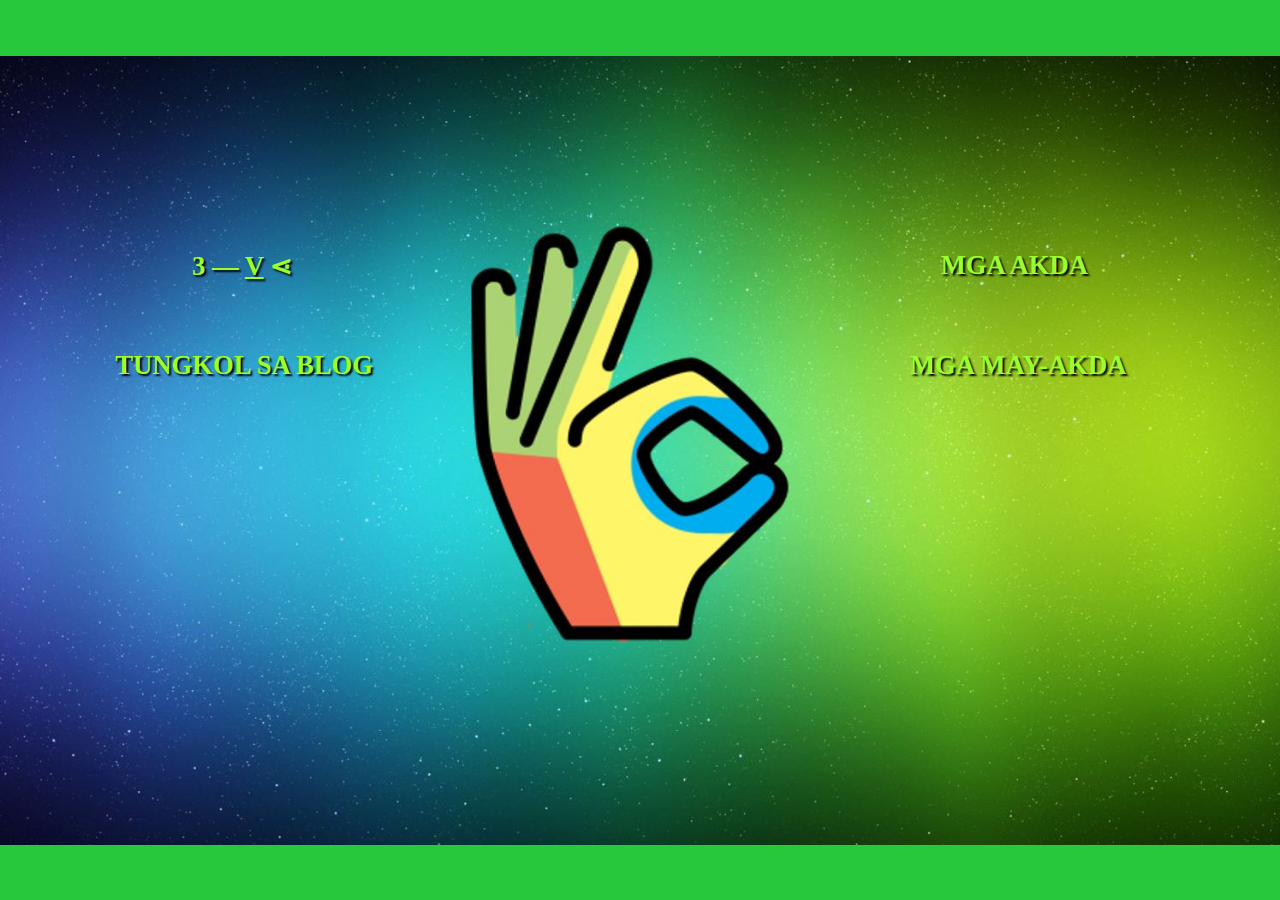
<file: index.html>
<!DOCTYPE HTML>
<html>
    <head>
        <title>3 - V < | Dashboard</title>
        <link href="CSS/main.css" rel="stylesheet">
        <link href="CSS/index.css" rel="stylesheet">
        <link href="pic/logo.png" rel="icon">
    </head>
    <body>
        <div>
            <ul>
                <a href="Home.html">
                    <li id="home">3 &mdash; <u>V</u> &lessdot;</li>
                </a>
                <a href="Home.html#ancient">
                    <li id="arts">MGA AKDA</li>
                </a>
                <a href="About Page.html">
                    <li id="abt">TUNGKOL SA BLOG</li>
                </a><!--
                <a href="Home.html#ancient">
                    <li id="logs"></li>
                </a>-->
                <a href="About Page.html#auths">
                    <li id="logs">MGA MAY-AKDA</li>
                </a><!--
                <a href="Auths.html">
                    <li id="ref">M</li>
                </a>-->
            </ul>
        </div>
    </body>
</html>
</file>
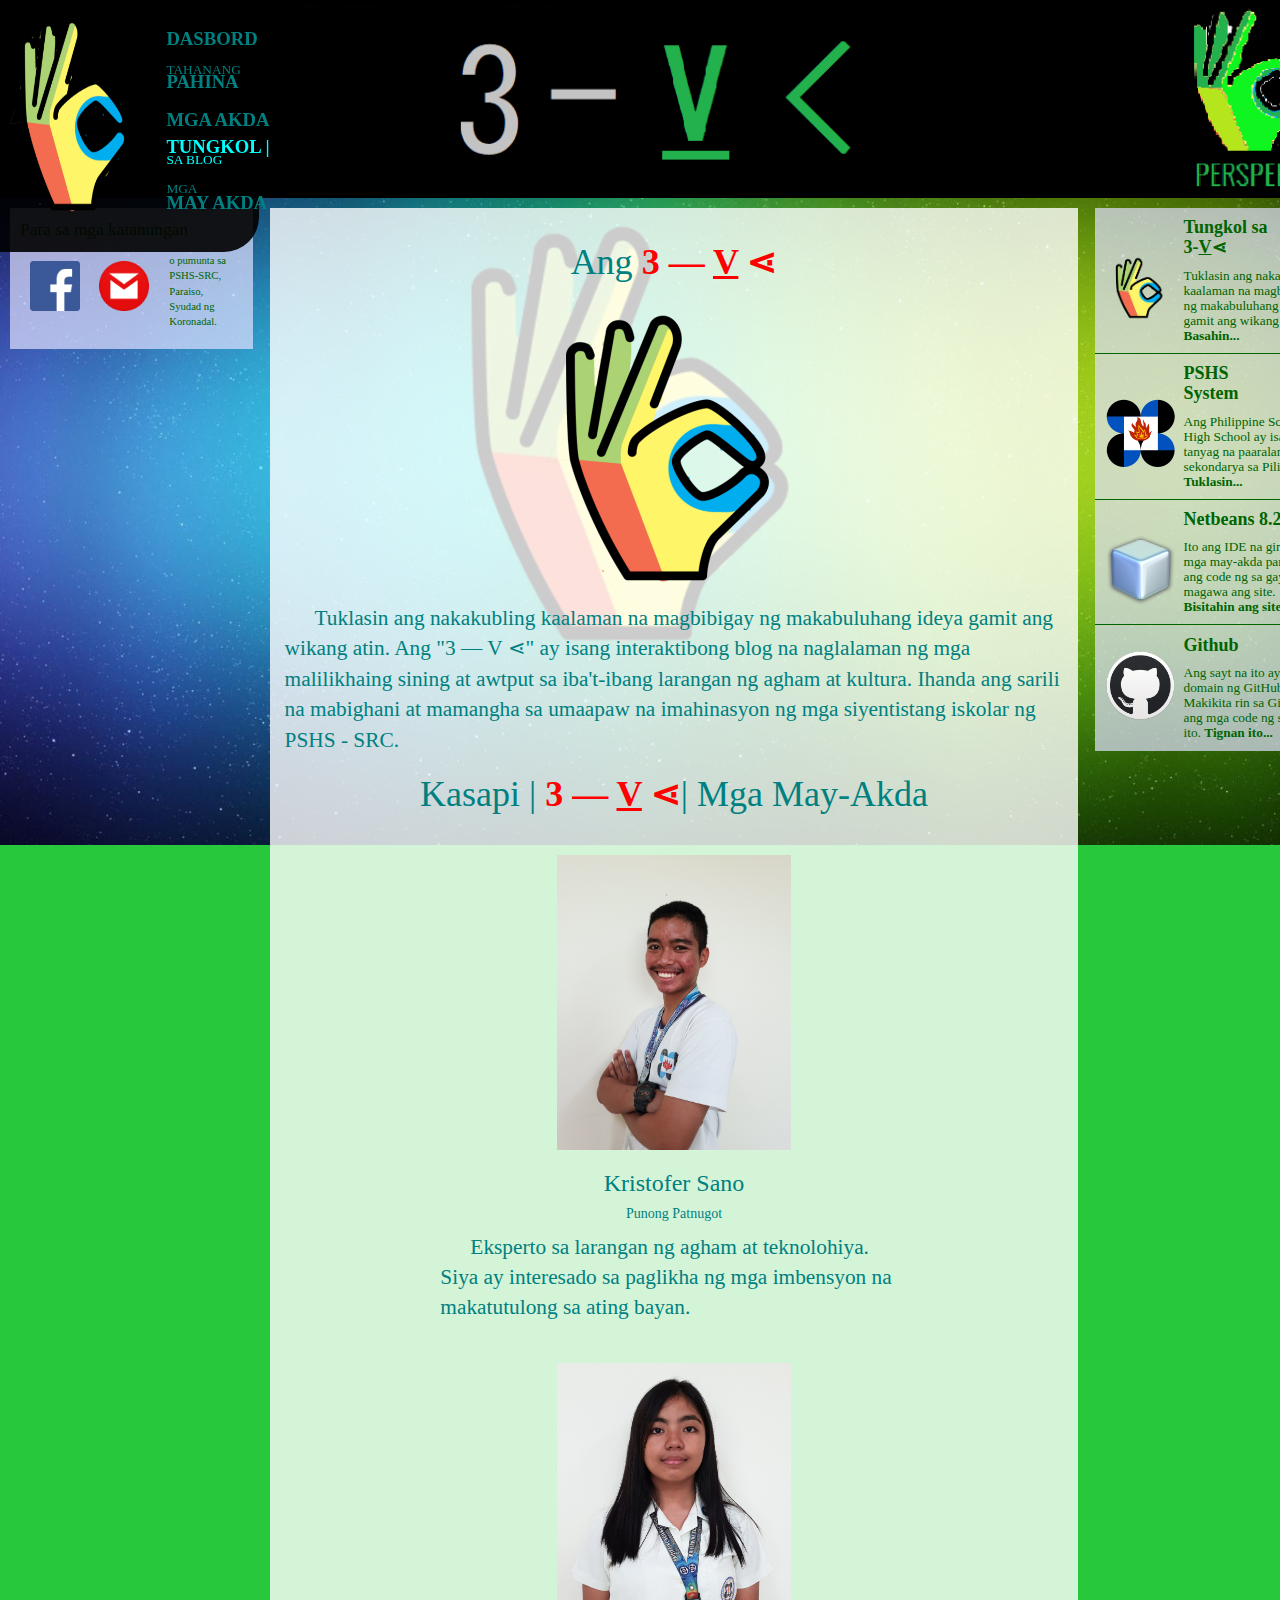
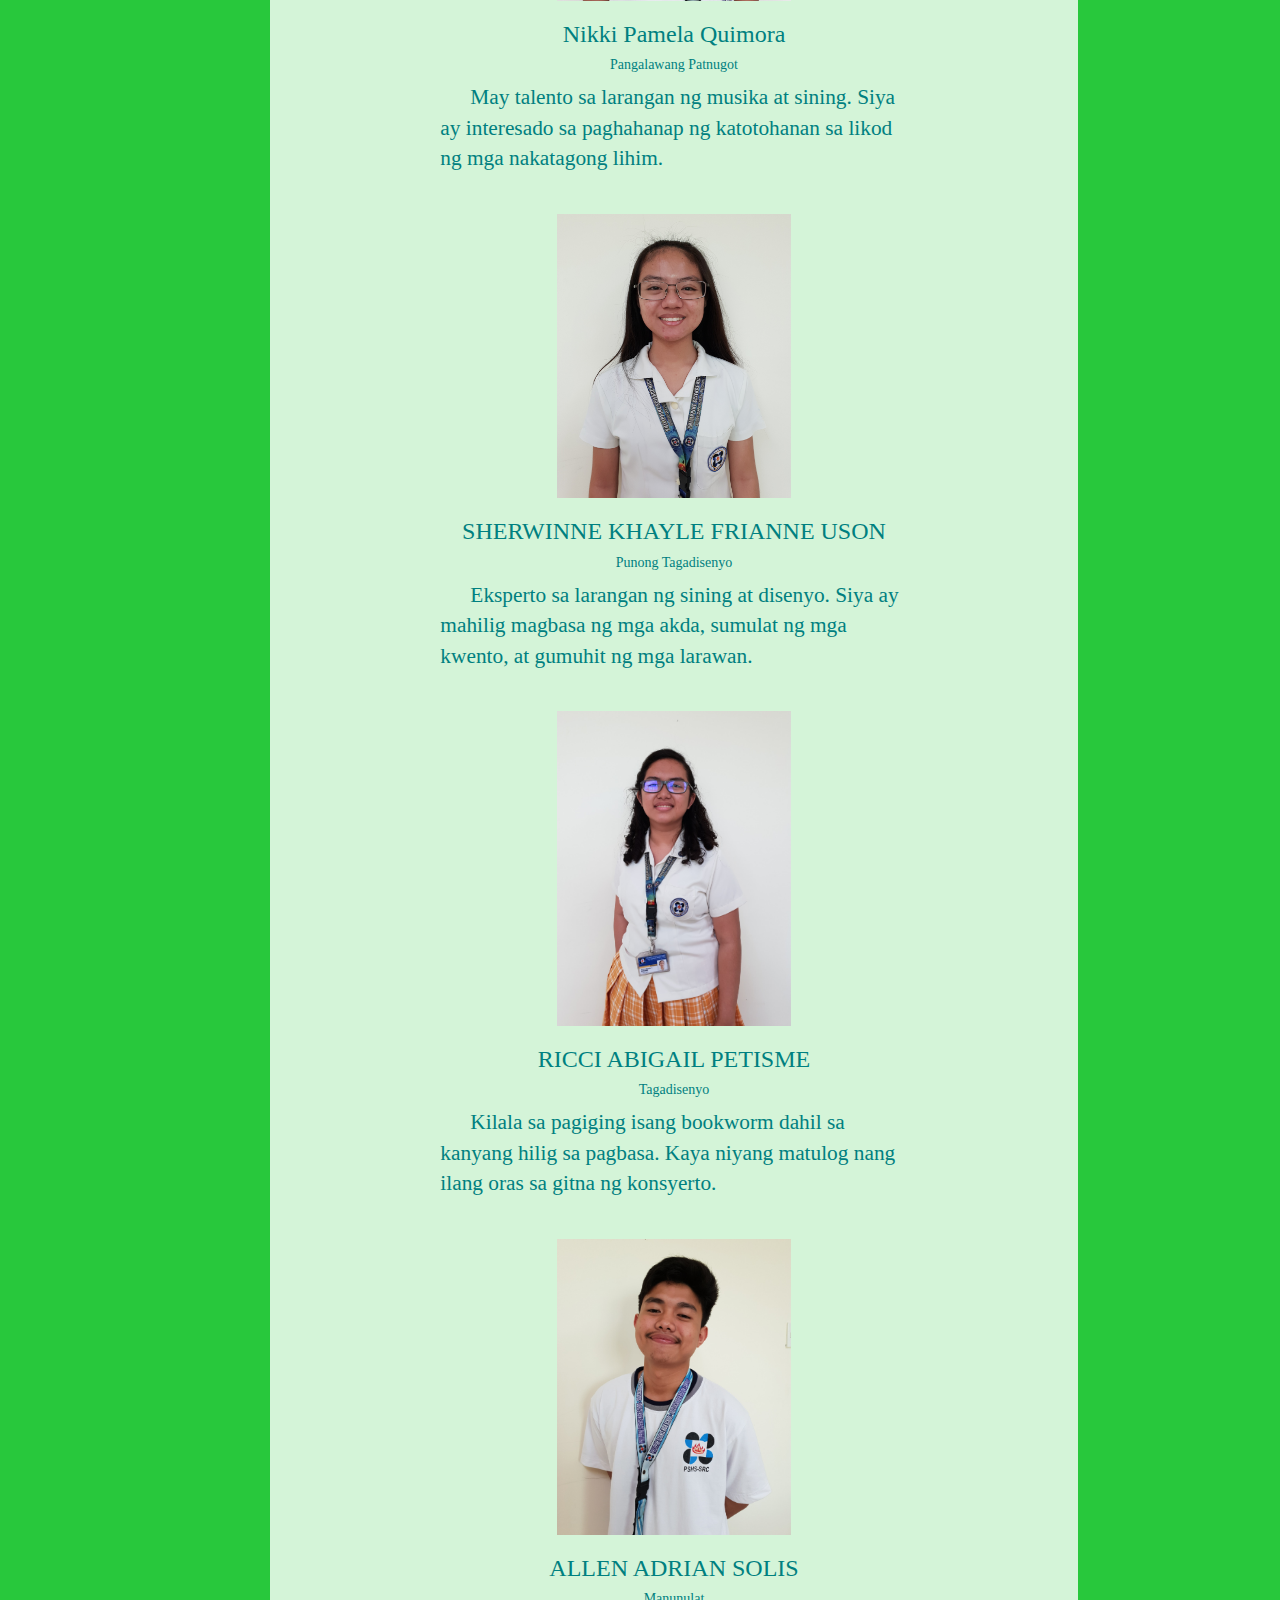
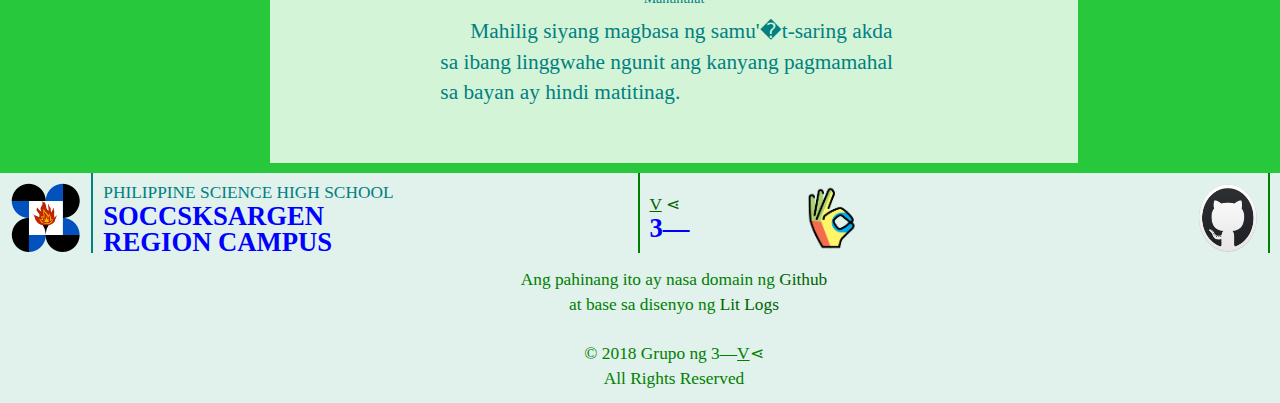
<file: About Page.html>
<!DOCTYPE HTML>
<html>
    <head>
        <title>Tungkol sa 3 &mdash; V &lessdot;</title>
        <script src="js/jquery.min.js"></script>
        <script src="js/bootstrap.min.js"></script>
        <link href="CSS/bootstrap.min.css" rel="stylesheet">
        <link href="CSS/main.css" rel="stylesheet">
        <link href="CSS/nav.css" rel="stylesheet">
        <link href="CSS/about.css" rel="stylesheet">
        <link href="pic/logo.png" rel="icon">
    </head>
    <body>
        <header>
            <img src="pic/Header.jpg">
        </header>
        
            <aside class="lft">
                <p>Para sa mga katanungan</p>
                <table>
                    <tr>
                        <td>
                            <a href="https://www.facebook.com/safertonorisk01" style="clear: left;">
                                <img src="pic/fb.png">
                            </a>
                        </td>
                        <td>
                            <a href="http://mail.yandex.ru/">
                                <img src="pic/gml.png">
                            </a>
                        </td>
                        <td>
                            <p class="address">
                                o pumunta sa PSHS-SRC, Paraiso, Syudad ng Koronadal.
                            </p>
                        </td>
                    </tr>
                </table>
            </aside>

            <aside class="asdright bros">
                <table>
                    <tr>
                        <td>
                            <a href="About Page.html"><img src="pic/logo.png" style="padding-top: 15px;"></a>
                        </td>
                        <td class='right'> 
                            <a href="About Page.html"><h4>Tungkol sa 3-<u>V</u>&lessdot;</h4></a>
                                Tuklasin ang nakakubling kaalaman na magbibigay ng makabuluhang ideya gamit ang wikang atin.
                            <a href="About Page.html">Basahin...</a>
                        </td>
                    </tr>
                    <tr>
                        <td>
                            <a href="http://src.pshs.edu.ph"><img src="pic/pshs_logo.png" style="padding-top: 15px;"></a>
                        </td>
                        <td class='right'>
                            <a href="http://src.pshs.edu.ph"><h4>PSHS System</h4></a>
                                Ang Philippine Science High School ay isa sa mga tanyag na paaralang sekondarya sa Pilipinas.
                            <a href="http://src.pshs.edu.ph">Tuklasin...</a>
                        </td>
                    </tr>
                    <tr>
                        <td>
                            <a href="http://netbeans.org"><img src="pic/netbeans.png" style="padding-top: 15px;"></a>
                        </td>
                        <td class='right'>
                            <a href="http://netbeans.org"><h4>Netbeans 8.2</h4></a>
                                Ito ang IDE na ginamit ng mga may-akda para isulat ang code ng sa gayon ay magawa ang site.
                            <a href="http://netbeans.org">Bisitahin ang site...</a>
                        </td>
                    </tr>
                    <tr style="border-bottom: none;">
                        <td>
                            <a href="http://github.com"><img src="pic/git.png" style="padding-top: 15px;padding-bottom: 20px"></a>
                        </td>
                        <td class='right'>
                            <a href="http://github.com"><h4>Github</h4></a>
                                Ang sayt na ito ay nasa domain ng GitHub. Makikita rin sa GitHub ang mga code ng site na ito.
                            <a href="http://github.com" >Tignan ito...</a>
                        </td>
                    </tr>
                </table>
            </aside>
        <article>
            <div>
                <h1>Ang <b> 3 &mdash; <u>V</u> &lessdot;</b></h1>
                <img src="pic/logo.png" class="cover">
            </div>
            <p>Tuklasin ang nakakubling kaalaman na magbibigay ng makabuluhang ideya 
                gamit ang wikang atin. Ang &quot;3 &mdash; V &lessdot;&quot; ay isang interaktibong blog na 
                naglalaman ng mga malilikhaing sining at awtput sa iba&apos;t-ibang larangan
                ng agham at kultura. Ihanda ang sarili na mabighani at mamangha sa
                umaapaw na imahinasyon ng mga siyentistang iskolar ng PSHS - SRC.
            </p>
            <h1 >Kasapi | <b> 3 &mdash; <u>V</u> &lessdot;</b>| Mga May-Akda<a name="auths"></a></h1>
            <br>
            <img  class="dev" src="pic/sano.jpg">
            <h3>Kristofer Sano</h3>
            <h5>Punong Patnugot</h5>
            <p class="akd">Eksperto sa larangan ng agham at teknolohiya. Siya ay interesado sa 
                paglikha ng mga imbensyon na makatutulong sa ating bayan.
            </p>
            <img  class="dev" src="pic/quimora.jpg">
            <h3>Nikki Pamela Quimora</h3>
            <h5>Pangalawang Patnugot</h5>
            <p class="akd">May talento sa larangan ng musika at sining. Siya ay interesado sa 
                paghahanap ng katotohanan sa likod ng mga nakatagong lihim.
            </p>
            
            <img  class="dev" src="pic/uson.jpg">
            <h3>SHERWINNE KHAYLE FRIANNE USON</h3>
            <h5>Punong Tagadisenyo</h5>
            <p class="akd">Eksperto sa larangan ng sining at disenyo. Siya ay mahilig magbasa 
                ng mga akda, sumulat ng mga kwento, at gumuhit ng mga larawan.
            </p>
            <img  class="dev" src="pic/petisme.jpg">
            <h3>RICCI ABIGAIL PETISME</h3>
            <h5>Tagadisenyo</h5>
            <p class="akd">Kilala sa pagiging isang bookworm dahil sa kanyang hilig sa pagbasa. 
                Kaya niyang matulog nang ilang oras sa gitna ng konsyerto.
            </p>
            <img  class="dev" src="pic/solis.jpg">
            <h3>ALLEN ADRIAN SOLIS</h3>
            <h5>Manunulat</h5>
            <p class="akd">Mahilig siyang magbasa ng samu&apos;�t-saring akda sa ibang linggwahe ngunit 
                ang kanyang pagmamahal sa bayan ay hindi matitinag.
            </p>
            
        </article>
        <nav>
            <a href="index.html"><img src="pic/logo.png"></a>
            <ul>
                <a href="index.html" class="dash">
                    <li>
                        <h3>DASBORD</h3>
                    </li>
                </a>
                <a href="Home.html" class="home">
                    <li style="padding-top: 5px;">
                        <h3 style="line-height: 4px"><p style="font-size: 10pt; line-height: 0px; font-weight: normal">TAHANANG</p>PAHINA</h3>
                    </li>
                </a>
                <a href="Home.html#ancient" class="about">
                    <li>
                        <h3>MGA AKDA</h3>
                    </li>
                </a>
                <a href="About Page.html" class="art">
                    <li>
                        <h3 style="color: cyan;">TUNGKOL <b style="color: cyan;font-weight: 800;">|</b> <p style="font-size: 10pt; line-height: 4px; font-weight: normal">SA BLOG</p></h3>
                    </li>
                </a>
                <a href="About Page.html/#auths" class="ref">
                    <li>
                        <h3 style="line-height: 4px; padding-top: 5px"><p style="font-size: 10pt; line-height: 4px; font-weight: normal">MGA</p> MAY AKDA</h3>
                    </li>
                </a>
            </ul>
        </nav>
        <footer>
            <div class="pshs"><a name="relpag" href="http://src.pshs.edu.ph" style="text-decoration: none;"><img src="pic/pshs_logo.png"><p style="color: teal;">PHILIPPINE SCIENCE HIGH SCHOOL<br><b style="">SOCCSKSARGEN<br>REGION CAMPUS</b></p></a></div>
            <div class="github"><a href="http://github.com"><p style="float: right; border-left: 2px solid green; height: 80px; vertical-align: middle; padding-left: 10px;padding-top: 20px;">GIT<br><b>HUB</b></p><img src="pic/git.png"></a>
            
            </div>
            <div class="mi6"><a href="#"><img src="pic/logo.png"></a><a href="Home.html"><p style="float: right; position: relative;right: 410px; top: -80px; border-left: 2px solid green; height: 80px; vertical-align: middle; padding-left: 10px;padding-top: 20px;"> <u>V</u> &lessdot;<br> <b>3&mdash;</b></p></a></div>
            <div class="copyr">
                <p>Ang pahinang ito ay nasa domain ng <a href="https://github.com">Github</a><br> 
                    at base sa disenyo ng <a href="https://lit-log.github.io/Website/index.html">Lit Logs</a> <br><br>
                &copy; 2018 Grupo ng 3&mdash;<u>V</u>&lessdot;<br>All Rights Reserved</p>
            </div>
        </footer>
        
    </body>
</html>
</file>
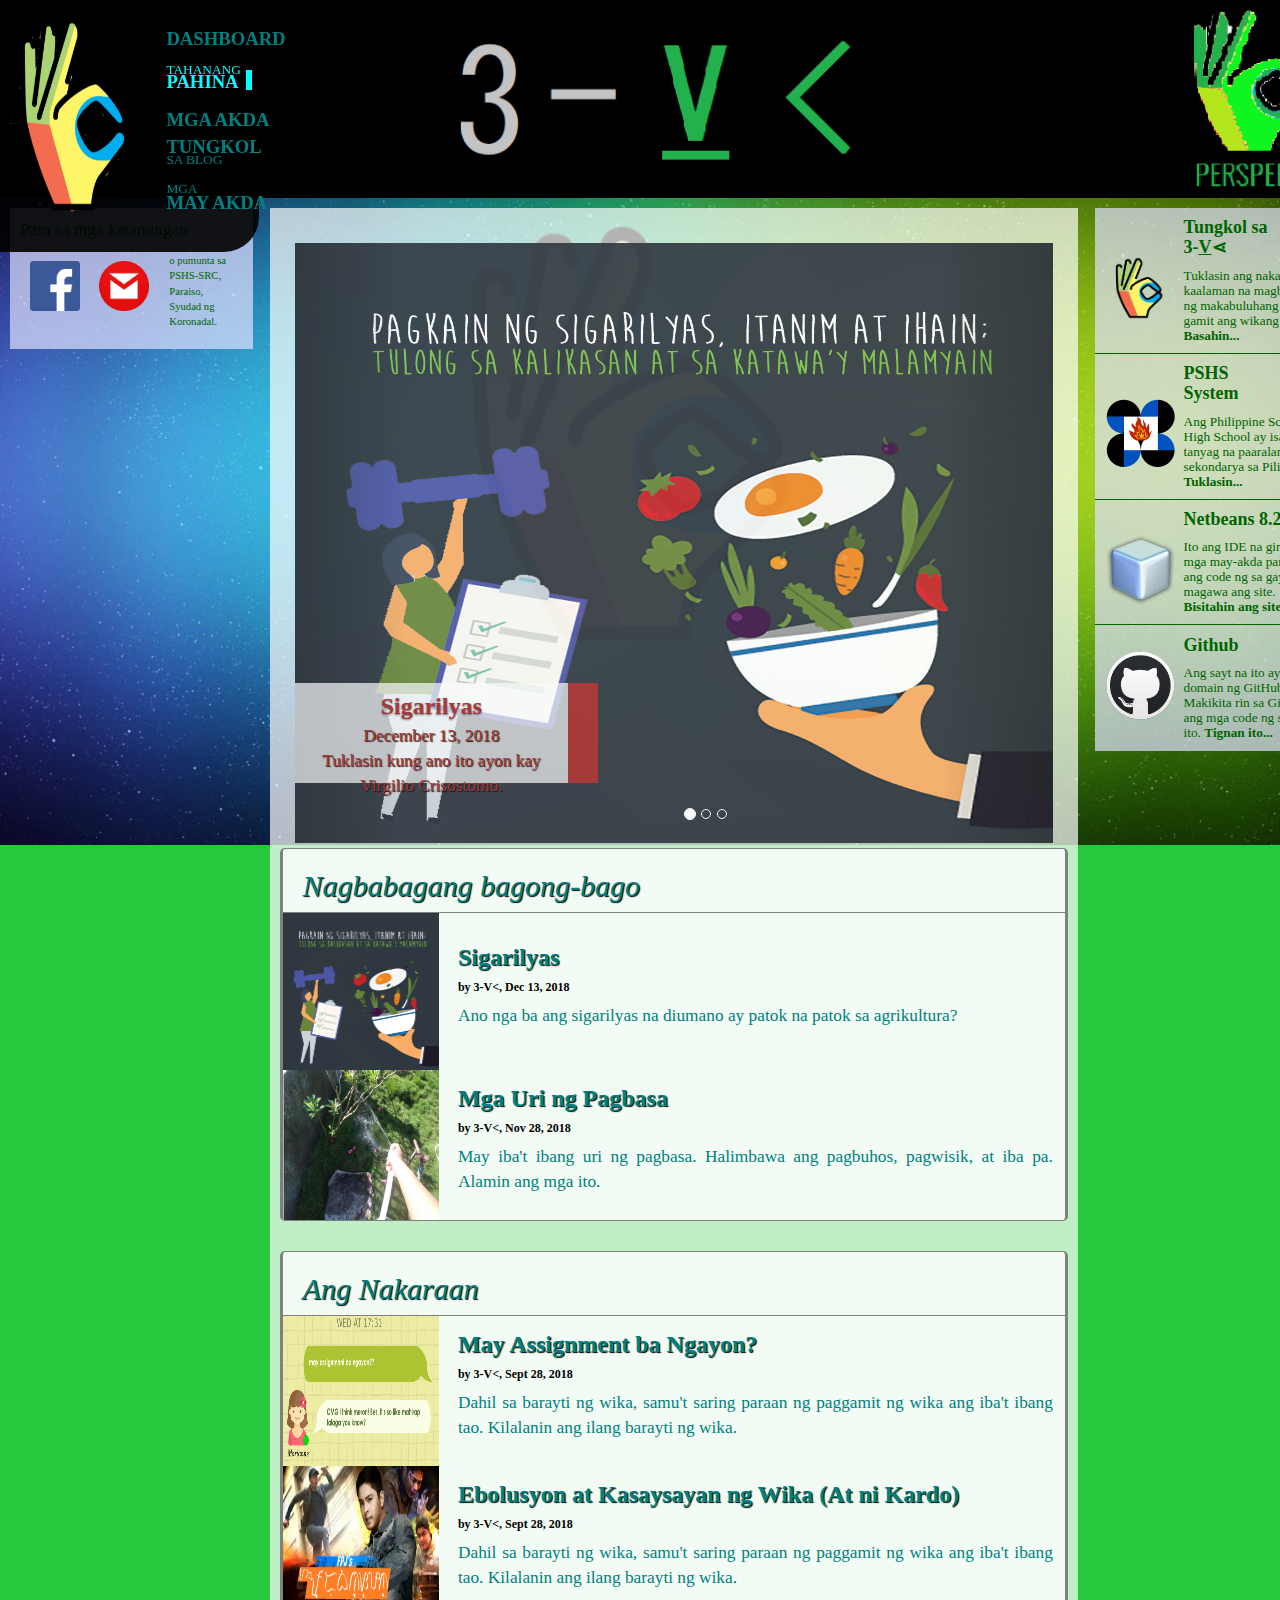
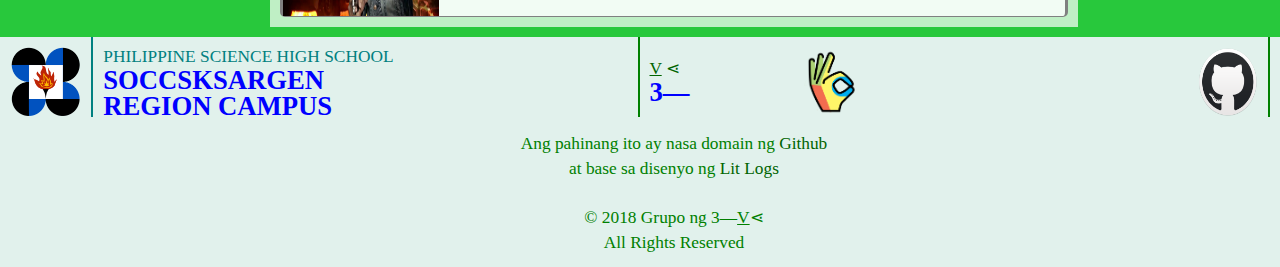
<file: Home.html>
<!DOCTYPE HTML>
<html>
    <head>
        <title>3 &mdash; V &lessdot; | Tahanang Pahina</title>
        <!--<link href="https://maxcdn.bootstrapcdn.com/bootstrap/3.3.7/css/.mibootstrapn.css" rel="stylesheet">-->
        <link href="CSS/bootstrap.min.css" rel="stylesheet">
        <link href="CSS/main.css" rel="stylesheet">
        <link href="CSS/nav.css" rel="stylesheet">
        <link href="CSS/home.css" rel="stylesheet">
        <link href="pic/logo.png" rel="icon">
        <script src="js/jquery.min.js"></script>
        <script src="js/bootstrap.min.js"></script>
        <script src="https://ajax.googleapis.com/ajax/libs/jquery/3.2.1/jquery.min.js"></script>
        <script src="https://maxcdn.bootstrapcdn.com/bootstrap/3.3.7/js/bootstrap.min.js"></script>                

        <style>
          .container{
              width: 100%;
              height: 600px;
          }
        .carousel-inner > .item > img,
        .carousel-inner > .item > a > img {
          width: auto;
          margin: auto;
          height: 600px;
         }
         .container img{
         }
        </style>
    </head>
    <body>
        <header>
            <img src="pic/Header.jpg">
        </header>
        
            <aside class="lft">
                <p>Para sa mga katanungan</p>
                <table>
                    <tr>
                        <td>
                            <a href="https://www.facebook.com/safertonorisk01" style="clear: left;">
                                <img src="pic/fb.png">
                            </a>
                        </td>
                        <td>
                            <a href="http://mail.yandex.ru/">
                                <img src="pic/gml.png">
                            </a>
                        </td>
                        <td>
                            <p class="address">
                                o pumunta sa PSHS-SRC, Paraiso, Syudad ng Koronadal.
                            </p>
                        </td>
                    </tr>
                </table>
            </aside>

            <aside class="asdright bros">
                <table>
                    <tr>
                        <td>
                            <a href="About Page.html"><img src="pic/logo.png" style="padding-top: 15px;"></a>
                        </td>
                        <td class='right'> 
                            <a href="About Page.html"><h4>Tungkol sa 3-<u>V</u>&lessdot;</h4></a>
                                Tuklasin ang nakakubling kaalaman na magbibigay ng makabuluhang ideya gamit ang wikang atin.
                            <a href="About Page.html">Basahin...</a>
                        </td>
                    </tr>
                    <tr>
                        <td>
                            <a href="http://src.pshs.edu.ph"><img src="pic/pshs_logo.png" style="padding-top: 15px;"></a>
                        </td>
                        <td class='right'>
                            <a href="http://src.pshs.edu.ph"><h4>PSHS System</h4></a>
                                Ang Philippine Science High School ay isa sa mga tanyag na paaralang sekondarya sa Pilipinas.
                            <a href="http://src.pshs.edu.ph">Tuklasin...</a>
                        </td>
                    </tr>
                    <tr>
                        <td>
                            <a href="http://netbeans.org"><img src="pic/netbeans.png" style="padding-top: 15px;"></a>
                        </td>
                        <td class='right'>
                            <a href="http://netbeans.org"><h4>Netbeans 8.2</h4></a>
                                Ito ang IDE na ginamit ng mga may-akda para isulat ang code ng sa gayon ay magawa ang site.
                            <a href="http://netbeans.org">Bisitahin ang site...</a>
                        </td>
                    </tr>
                    <tr style="border-bottom: none;">
                        <td>
                            <a href="http://github.com"><img src="pic/git.png" style="padding-top: 15px;padding-bottom: 20px"></a>
                        </td>
                        <td class='right'>
                            <a href="http://github.com"><h4>Github</h4></a>
                                Ang sayt na ito ay nasa domain ng GitHub. Makikita rin sa GitHub ang mga code ng site na ito.
                            <a href="http://github.com" >Tignan ito...</a>
                        </td>
                    </tr>
                </table>
            </aside>
            <article>
                <div class="container">
                        <!--Class container has been copied from the net, then modified.-->
                        <br>
                    <div id="myCarousel" class="carousel slide" data-ride="carousel">
                         <!-- Indicators -->
                        <ol class="carousel-indicators">
                            <li data-target="#myCarousel" data-slide-to="0" class="active"></li>
                            <li data-target="#myCarousel" data-slide-to="1"></li>
                            <li data-target="#myCarousel" data-slide-to="2"></li>
                            <!--<li data-target="#myCarousel" data-slide-to="3"></li>-->
                        </ol>

                        <!-- Wrapper for slides -->
                        <div class="carousel-inner" role="listbox">
                            
                            <div class="item  active">
                                <img src="pic/sigar.png" alt="Medieval" style="width:100%;">
                                <a href="art/sigarilyas.html">
                                    <div class="carousel-caption" style="border-right: solid 30px brown; width: 40%">
                                        <h3 style="color: brown;">Sigarilyas</h3>
                                        <p style="color: brown;">December 13, 2018<br>
                                        Tuklasin kung ano ito ayon kay Virgilio Crisostomo. </p>
                                    </div>
                                </a>
                            </div>
                            <div class="item">
                                <img src="pic/prob cov.jpg" alt="Medieval" style="width:100%;">
                                <a href="art/probinsya.html">
                                    <div class="carousel-caption" style="border-right: solid 30px brown; width: 30%">
                                        <h3 style="color: brown;">Ebolusyon at Kasaysayan</h3>
                                        <p style="color: brown;">500 - 2000 A.D.<br>
                                        Kasing tagal ng Ang Probinsyano</p>
                                    </div>
                                </a>
                            </div>

                            <div class="item">
                                <img src="pic/logo.png" alt="Renaissance" >
                                <a href="About Page.html">    
                                    <div class="carousel-caption">
                                        <h3 style="color: gold; text-shadow: 1px 1px 1px black;">Tungkol sa Sayt</h3>
                                        <p style="color: gold;">3 - <u>V</u> &lessdot;<br>
                                        Wika sa Ibang Perspektibo
                                        </p>
                                    </div>
                                </a>
                            </div>
                        </div>

        <!-- Left and right controls -->
                        <a class="left carousel-control" href="#myCarousel" role="button" data-slide="prev">
                            <span aria-hidden="true"></span>
                            <span class="sr-only">Previous</span>
                        </a>
                        <a class="right carousel-control" href="#myCarousel" role="button" data-slide="next">
                            <span aria-hidden="true"></span>
                            <span class="sr-only">Next</span>
                        </a>
                        </div>
                </div>
                <div class="others" style="margin-top: 30px;">
                    <h2 style="color: teal;">Nagbabagang bagong-bago</h2>
                    
                    <div class="indnews">
                        <table>
                            
                            <tr>
                                <td class="l">
                                    <a href="art/sigarilyas.html"><img src="pic/sigar.png"></a>
                                </td>
                                <td>
                                    <a href="art/sigarilyas.html">
                                    <h3>Sigarilyas</h3>
                                    <h6>by 3-V<, Dec 13, 2018</h6>
                                    <p>Ano nga ba ang sigarilyas na diumano ay patok na patok sa agrikultura?
                                    </p>
                                    </a>
                                </td>
                            
                            </tr>
                            <tr>
                                <td class="l">
                                    <a href="art/pagbasa.html"><img src="pic/pagbasa cov.jpg"></a>
                                </td>
                                <td><a href="art/pagbasa.html">
                                    <h3>Mga Uri ng Pagbasa</h3>
                                    <h6>by 3-V<, Nov 28, 2018</h6>
                                    <p>May iba't ibang uri ng pagbasa. Halimbawa ang pagbuhos, pagwisik, at iba pa. Alamin ang mga ito.
                                    </p></a>
                                </td>
                            </tr>
                        </table>
                    </div>
                </div>
                <div class="others" style="margin-top: 30px;">
                    <h2 style="color: teal;">Ang Nakaraan</h2>
                    
                    <div class="indnews">
                        <table>
                            
                            <tr>
                                <td class="l">
                                    <a href="art/barayti.html"><img src="pic/info1.png"></a>
                                </td>
                                <td>
                                    <a href="art/barayti.html">
                                    <h3>May Assignment ba Ngayon?</h3>
                                    <h6>by 3-V<, Sept 28, 2018</h6>
                                    <p>Dahil sa barayti ng wika, samu't saring paraan ng paggamit ng wika ang iba't ibang tao. Kilalanin ang ilang barayti ng wika.
                                    </p>
                                    </a>
                                </td>
                            
                            </tr>
                            <tr>
                                <td class="l">
                                    <a href="art/probinsya.html"><img src="pic/prob cov.jpg"></a>
                                </td>
                                <td><a href="art/probinsya.html">
                                    <h3>Ebolusyon at Kasaysayan ng Wika (At ni Kardo)</h3>
                                    <h6>by 3-V<, Sept 28, 2018</h6>
                                    <p>Dahil sa barayti ng wika, samu't saring paraan ng paggamit ng wika ang iba't ibang tao. Kilalanin ang ilang barayti ng wika.
                                    </p></a>
                                </td>
                            </tr>
                        </table>
                    </div>
                </div>
            </article>
        <nav>
            <a href="index.html"><img src="pic/logo.png"></a>
            <ul>
                <a href="index.html" class="dash">
                    <li>
                        <h3>DASHBOARD</h3>
                    </li>
                </a>
                <a href="Home.html" class="home">
                    <li style="padding-top: 5px;">
                        <h3 style="line-height: 4px" class="active"><p style="font-size: 10pt; line-height: 0px; font-weight: normal">TAHANANG</p>PAHINA</h3>
                    </li>
                </a>
                <a href="Home.html#ancient" class="about">
                    <li>
                        <h3>MGA AKDA</h3>
                    </li>
                </a>
                <a href="About Page.html" class="art">
                    <li>
                        <h3>TUNGKOL <p style="font-size: 10pt; line-height: 4px; font-weight: normal">SA BLOG</p></h3>
                    </li>
                </a>
                <a href="About Page.html#auths" class="ref">
                    <li>
                        <h3 style="line-height: 4px; padding-top: 5px"><p style="font-size: 10pt; line-height: 4px; font-weight: normal">MGA</p> MAY AKDA</h3>
                    </li>
                </a>
            </ul>
        </nav>
        <footer>
            <div class="pshs"><a name="relpag" href="http://src.pshs.edu.ph" style="text-decoration: none;"><img src="pic/pshs_logo.png"><p style="color: teal;">PHILIPPINE SCIENCE HIGH SCHOOL<br><b style="">SOCCSKSARGEN<br>REGION CAMPUS</b></p></a></div>
            <div class="github"><a href="http://github.com"><p style="float: right; border-left: 2px solid green; height: 80px; vertical-align: middle; padding-left: 10px;padding-top: 20px;">GIT<br><b>HUB</b></p><img src="pic/git.png"></a>
            
            </div>
            <div class="mi6"><a href="#"><img src="pic/logo.png"></a><a href="Home.html"><p style="float: right; position: relative;right: 410px; top: -80px; border-left: 2px solid green; height: 80px; vertical-align: middle; padding-left: 10px;padding-top: 20px;"> <u>V</u> &lessdot;<br> <b>3&mdash;</b></p></a></div>
            <div class="copyr">
                <p>Ang pahinang ito ay nasa domain ng <a href="https://github.com">Github</a><br> 
                    at base sa disenyo ng <a href="https://lit-log.github.io/Website/index.html">Lit Logs</a> <br><br>
                &copy; 2018 Grupo ng 3&mdash;<u>V</u>&lessdot;<br>All Rights Reserved</p>
            </div>
        </footer>
    </body>
</html>
</file>
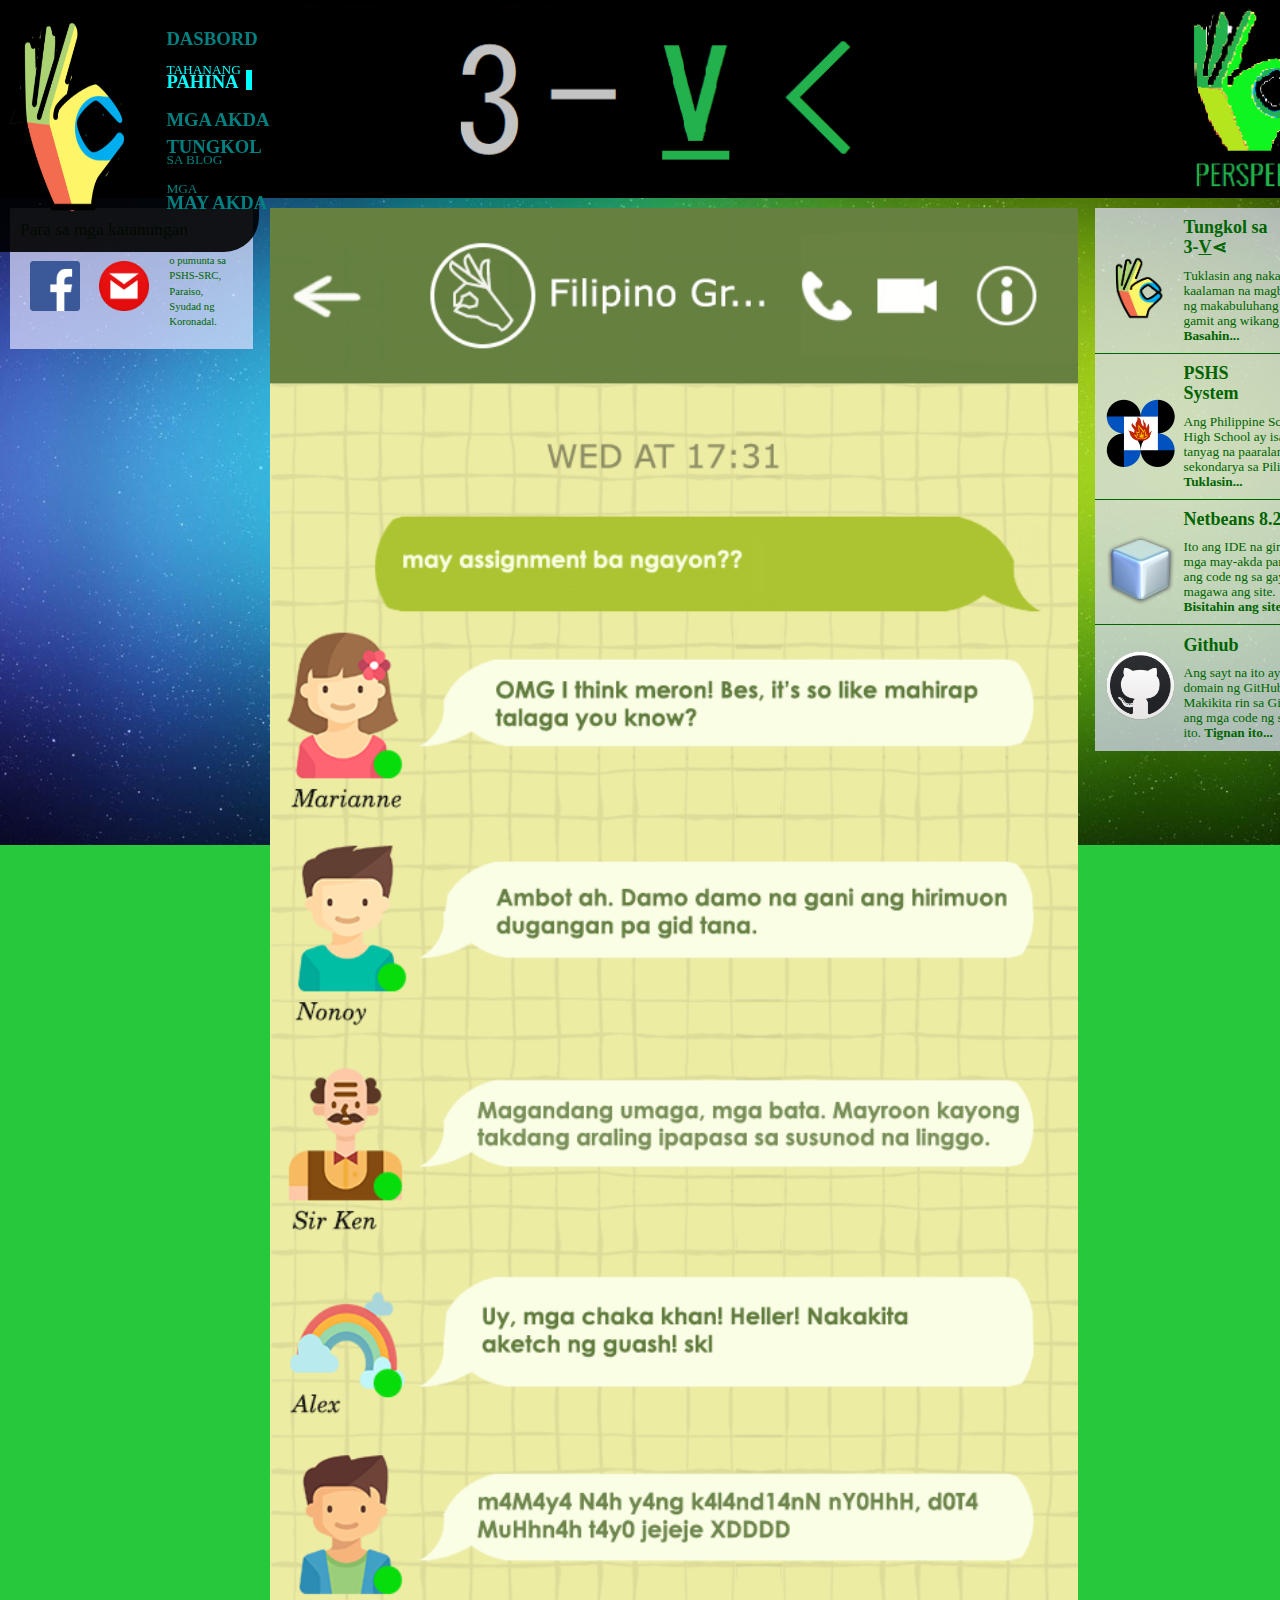
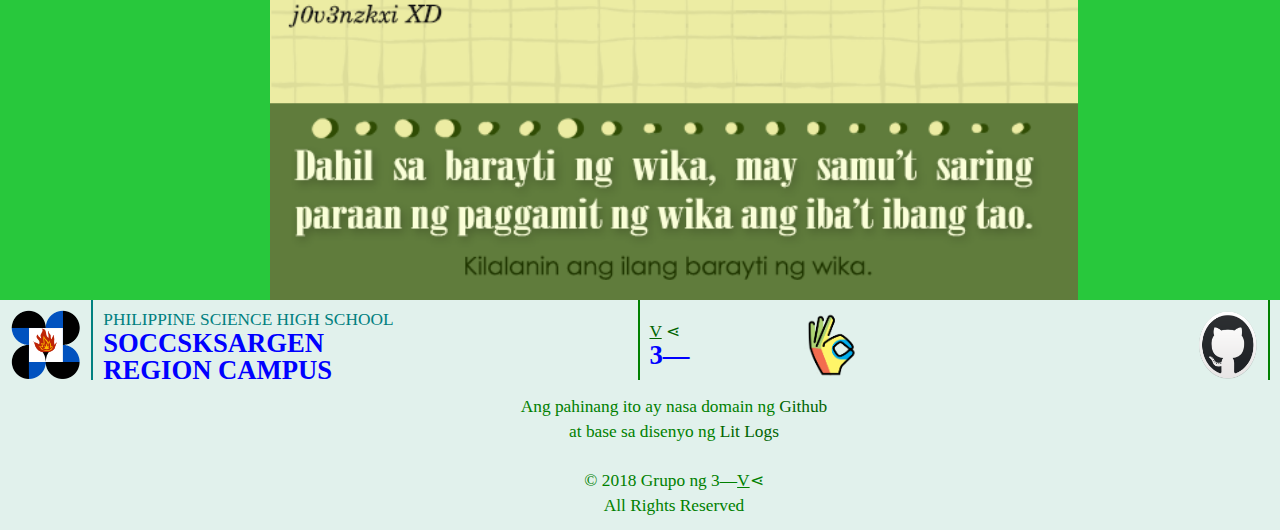
<file: art/barayti.html>
<!DOCTYPE HTML>
<html>
    <head>
        <title>Barayti ng Wika</title>
        <script src="../js/jquery.min.js"></script>
        <script src="../js/bootstrap.min.js"></script>
        <link href="../CSS/bootstrap.min.css" rel="stylesheet">
        <link href="../CSS/main.css" rel="stylesheet">
        <link href="../CSS/nav.css" rel="stylesheet">
        <link href="../CSS/article.css" rel="stylesheet">
        <link href="../pic/logo.png" rel="icon">
    </head>
    <body>
        <header>
            <img src="../pic/Header.jpg"/>
        </header>
        <nav>
            <a href="index.html"><img src="../pic/logo.png"></a>
            <ul>
                <a href="../index.html" class="dash">
                    <li>
                        <h3>DASBORD</h3>
                    </li>
                </a>
                <a href="../Home.html" class="home">
                    <li style="padding-top: 5px;">
                        <h3 style="line-height: 4px" class="active"><p style="font-size: 10pt; line-height: 0px; font-weight: normal">TAHANANG</p>PAHINA</h3>
                    </li>
                </a>
                <a href="../Home.html#ancient" class="about">
                    <li>
                        <h3>MGA AKDA</h3>
                    </li>
                </a>
                <a href="../About Page.html" class="art">
                    <li>
                        <h3>TUNGKOL <p style="font-size: 10pt; line-height: 4px; font-weight: normal">SA BLOG</p></h3>
                    </li>
                </a>
                <a href="../Authors.html" class="ref">
                    <li>
                        <h3 style="line-height: 4px; padding-top: 5px"><p style="font-size: 10pt; line-height: 4px; font-weight: normal">MGA</p> MAY AKDA</h3>
                    </li>
                </a>
            </ul>
        </nav>
        <aside class="lft">
                <p>Para sa mga katanungan</p>
                <table>
                    <tr>
                        <td>
                            <a href="https://www.facebook.com/safertonorisk01" style="clear: left;">
                                <img src="../pic/fb.png">
                            </a>
                        </td>
                        <td>
                            <a href="http://mail.yandex.ru/">
                                <img src="../pic/gml.png">
                            </a>
                        </td>
                        <td>
                            <p class="address">
                                o pumunta sa PSHS-SRC, Paraiso, Syudad ng Koronadal.
                            </p>
                        </td>
                    </tr>
                </table>
            </aside>

            <aside class="asdright bros">
                <table>
                    <tr>
                        <td>
                            <a href="../About Page.html"><img src="../pic/logo.png" style="padding-top: 15px;"></a>
                        </td>
                        <td class='right'> 
                            <a href="../About Page.html"><h4>Tungkol sa 3-<u>V</u>&lessdot;</h4></a>
                                Tuklasin ang nakakubling kaalaman na magbibigay ng makabuluhang ideya gamit ang wikang atin.
                            <a href="../About Page.html">Basahin...</a>
                        </td>
                    </tr>
                    <tr>
                        <td>
                            <a href="http://www.pshs.edu.ph"><img src="../pic/pshs_logo.png" style="padding-top: 15px;"></a>
                        </td>
                        <td class='right'>
                            <a href="http://www.pshs.edu.ph"><h4>PSHS System</h4></a>
                                Ang Philippine Science High School ay isa sa mga tanyag na paaralang sekondarya sa Pilipinas.
                            <a href="http://www.pshs.edu.ph">Tuklasin...</a>
                        </td>
                    </tr>
                    <tr>
                        <td>
                            <a href="http://netbeans.org"><img src="../pic/netbeans.png" style="padding-top: 15px;"></a>
                        </td>
                        <td class='right'>
                            <a href="http://netbeans.org"><h4>Netbeans 8.2</h4></a>
                                Ito ang IDE na ginamit ng mga may-akda para isulat ang code ng sa gayon ay magawa ang site.
                            <a href="http://netbeans.org">Bisitahin ang site...</a>
                        </td>
                    </tr>
                    <tr style="border-bottom: none;">
                        <td>
                            <a href="http://github.com"><img src="../pic/git.png" style="padding-top: 15px;padding-bottom: 20px"></a>
                        </td>
                        <td class='right'>
                            <a href="http://github.com"><h4>Github</h4></a>
                                Ang sayt na ito ay nasa domain ng GitHub. Makikita rin sa GitHub ang mga code ng site na ito.
                            <a href="http://github.com" >Tignan ito...</a>
                        </td>
                    </tr>
                </table>
            </aside>
        <article>
            <div>
                <img src="../pic/info1main.png" class="cover" style="background-color: white;">
                
            </div>
        </article>
        <footer>
            <div class="pshs"><a name="relpag" href="http://src.pshs.edu.ph" style="text-decoration: none;"><img src="../pic/pshs_logo.png"><p style="color: teal;">PHILIPPINE SCIENCE HIGH SCHOOL<br><b style="">SOCCSKSARGEN<br>REGION CAMPUS</b></p></a></div>
            <div class="github"><a href="http://github.com"><p style="float: right; border-left: 2px solid green; height: 80px; vertical-align: middle; padding-left: 10px;padding-top: 20px;">GIT<br><b>HUB</b></p><img src="../pic/git.png"></a>
            
            </div>
            <div class="mi6"><a href="#"><img src="../pic/logo.png"></a><a href="../Home.html"><p style="float: right; position: relative;right: 410px; top: -80px; border-left: 2px solid green; height: 80px; vertical-align: middle; padding-left: 10px;padding-top: 20px;"> <u>V</u> &lessdot;<br> <b>3&mdash;</b></p></a></div>
            <div class="copyr">
                <p>Ang pahinang ito ay nasa domain ng <a href="https://github.com">Github</a><br> 
                    at base sa disenyo ng <a href="https://lit-log.github.io/Website/index.html">Lit Logs</a> <br><br>
                &copy; 2018 Grupo ng 3&mdash;<u>V</u>&lessdot;<br>All Rights Reserved</p>
            </div>
        </footer>
        
    </body>
</html>
</file>
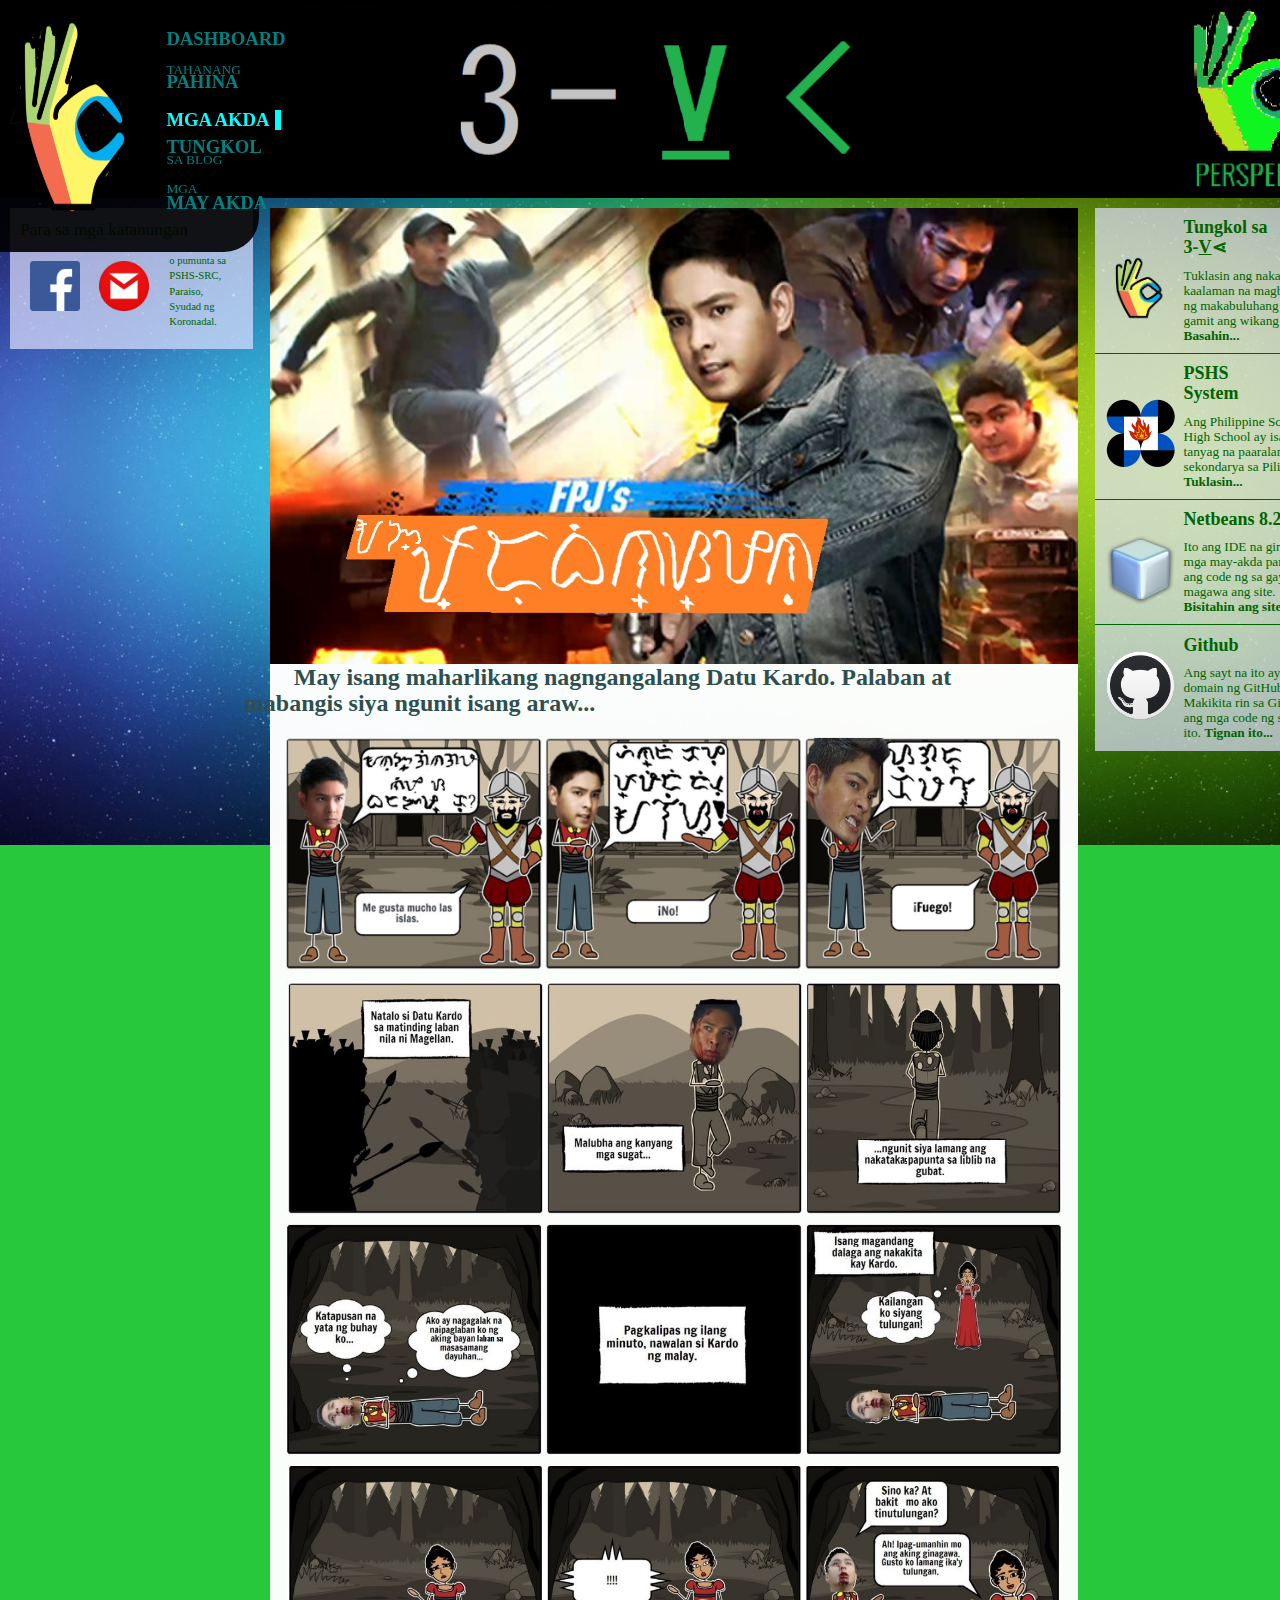
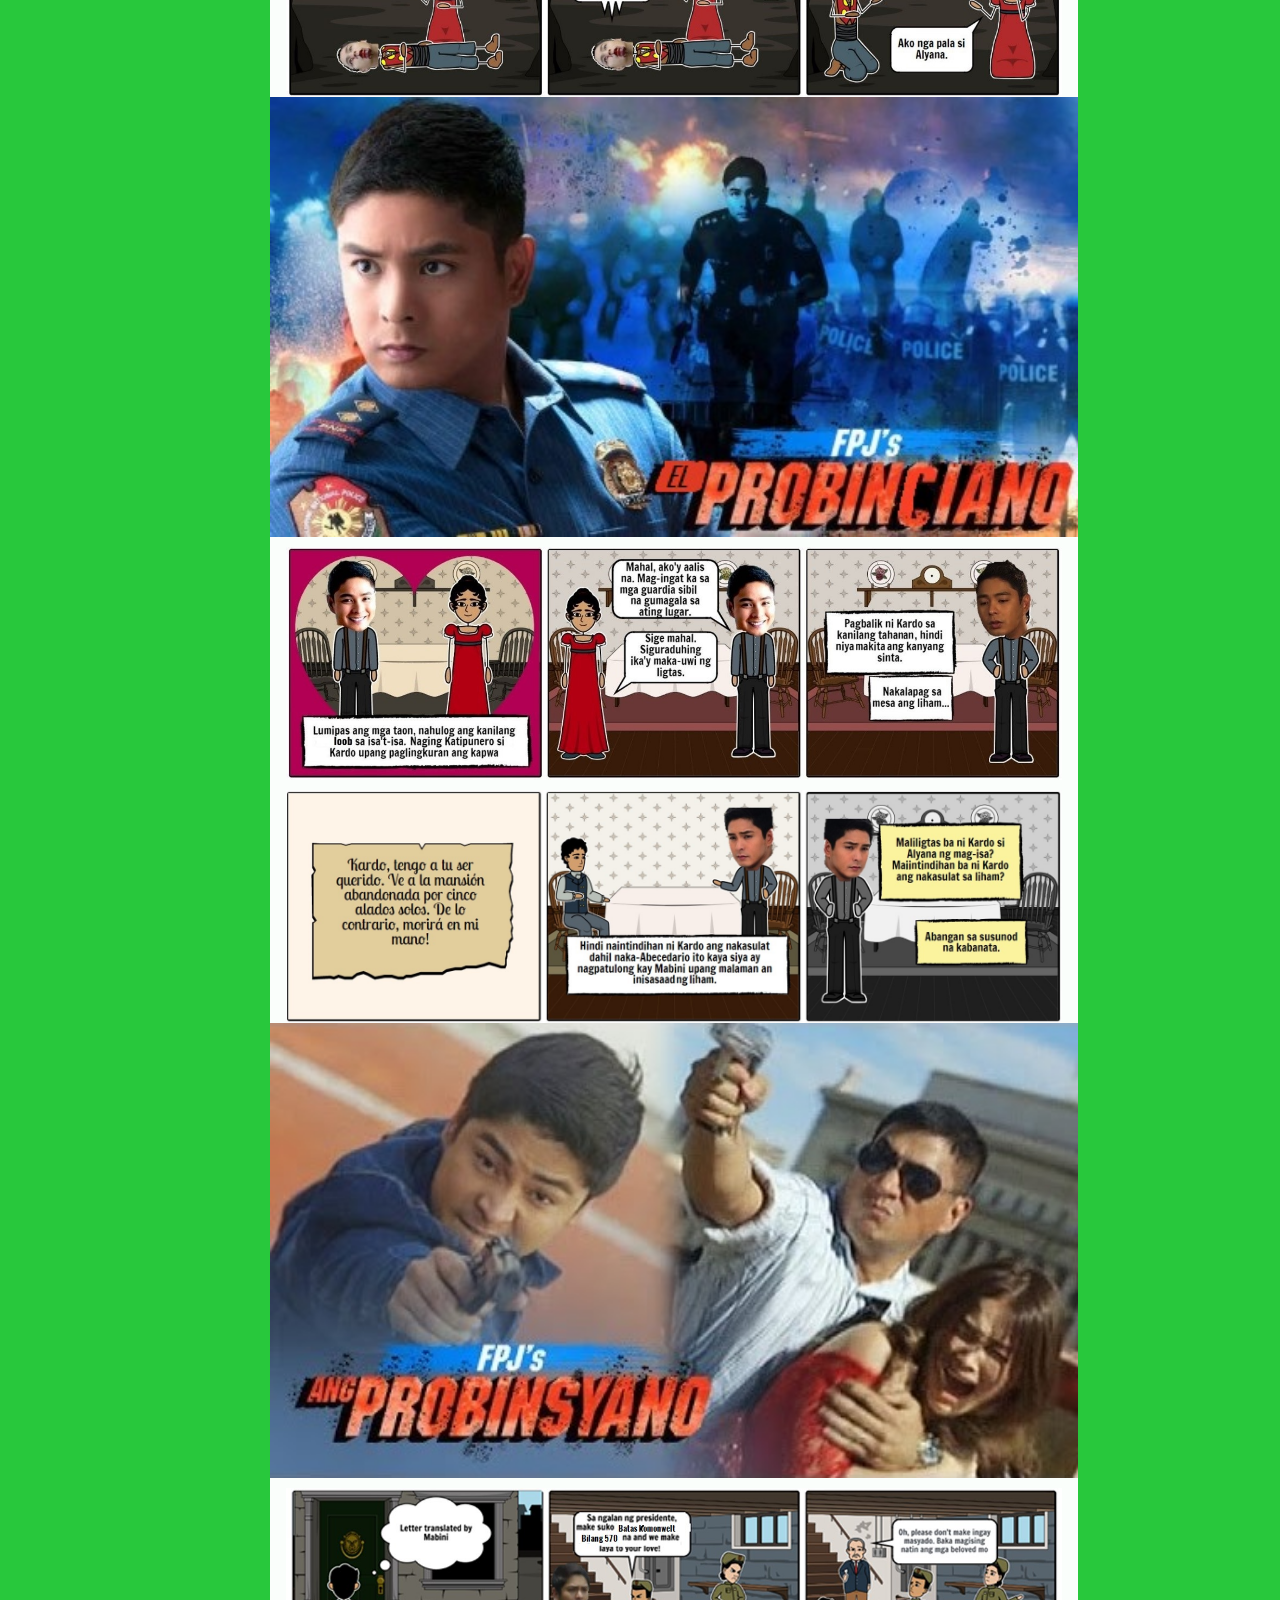
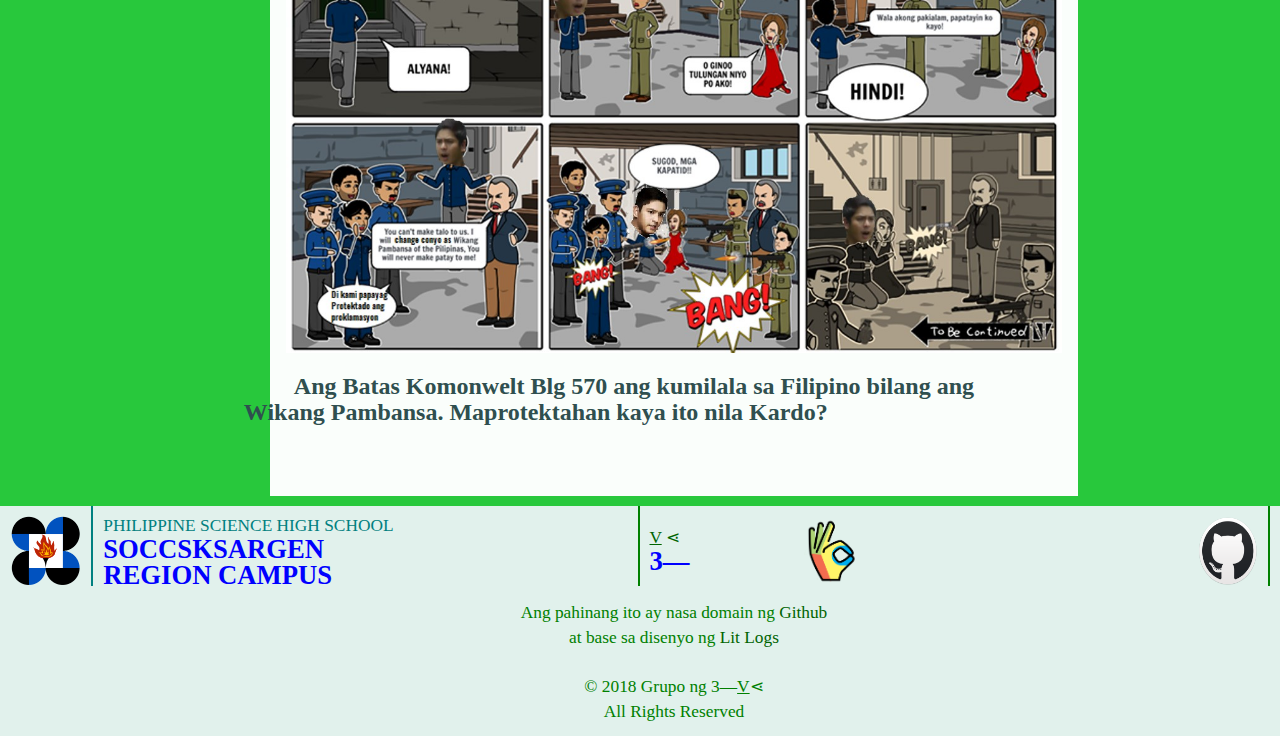
<file: art/probinsya.html>
<!DOCTYPE HTML>
<html>
    <head>
        <title>Ebolusyon at Kasaysayan: Kardo Version</title>
        <script src="../js/jquery.min.js"></script>
        <script src="../js/bootstrap.min.js"></script>
        <link href="../CSS/bootstrap.min.css" rel="stylesheet">
        <link href="../CSS/main.css" rel="stylesheet">
        <link href="../CSS/nav.css" rel="stylesheet">
        <link href="../CSS/article.css" rel="stylesheet">
        <link href="../pic/logo.png" rel="icon">
    </head>
    <body>
        <header>
            <img src="../pic/Header.jpg"/>
        </header>
        <nav>
            <a href="index.html"><img src="../pic/logo.png"></a>
            <ul>
                <a href="../index.html" class="dash">
                    <li>
                        <h3>DASHBOARD</h3>
                    </li>
                </a>
                <a href="../Home.html" class="home">
                    <li style="padding-top: 5px;">
                        <h3 style="line-height: 4px"><p style="font-size: 10pt; line-height: 0px; font-weight: normal">TAHANANG</p>PAHINA</h3>
                    </li>
                </a>
                <a href="../Home.html#ancient" class="about">
                    <li>
                        <h3 class="active">MGA AKDA</h3>
                    </li>
                </a>
                <a href="../About Page.html" class="art">
                    <li>
                        <h3>TUNGKOL <p style="font-size: 10pt; line-height: 4px; font-weight: normal">SA BLOG</p></h3>
                    </li>
                </a>
                <a href="../About Page.html#auths" class="ref">
                    <li>
                        <h3 style="line-height: 4px; padding-top: 5px"><p style="font-size: 10pt; line-height: 4px; font-weight: normal">MGA</p> MAY AKDA</h3>
                    </li>
                </a>
            </ul>
        </nav>
        <aside class="lft">
                <p>Para sa mga katanungan</p>
                <table>
                    <tr>
                        <td>
                            <a href="https://www.facebook.com/safertonorisk01" style="clear: left;">
                                <img src="../pic/fb.png">
                            </a>
                        </td>
                        <td>
                            <a href="http://mail.yandex.ru/">
                                <img src="../pic/gml.png">
                            </a>
                        </td>
                        <td>
                            <p class="address">
                                o pumunta sa PSHS-SRC, Paraiso, Syudad ng Koronadal.
                            </p>
                        </td>
                    </tr>
                </table>
            </aside>

            <aside class="asdright bros">
                <table>
                    <tr>
                        <td>
                            <a href="../About Page.html"><img src="../pic/logo.png" style="padding-top: 15px;"></a>
                        </td>
                        <td class='right'> 
                            <a href="../About Page.html"><h4>Tungkol sa 3-<u>V</u>&lessdot;</h4></a>
                                Tuklasin ang nakakubling kaalaman na magbibigay ng makabuluhang ideya gamit ang wikang atin.
                            <a href="../About Page.html">Basahin...</a>
                        </td>
                    </tr>
                    <tr>
                        <td>
                            <a href="http://src.pshs.edu.ph"><img src="../pic/pshs_logo.png" style="padding-top: 15px;"></a>
                        </td>
                        <td class='right'>
                            <a href="http://src.pshs.edu.ph"><h4>PSHS System</h4></a>
                                Ang Philippine Science High School ay isa sa mga tanyag na paaralang sekondarya sa Pilipinas.
                            <a href="http://src.pshs.edu.ph">Tuklasin...</a>
                        </td>
                    </tr>
                    <tr>
                        <td>
                            <a href="http://netbeans.org"><img src="../pic/netbeans.png" style="padding-top: 15px;"></a>
                        </td>
                        <td class='right'>
                            <a href="http://netbeans.org"><h4>Netbeans 8.2</h4></a>
                                Ito ang IDE na ginamit ng mga may-akda para isulat ang code ng sa gayon ay magawa ang site.
                            <a href="http://netbeans.org">Bisitahin ang site...</a>
                        </td>
                    </tr>
                    <tr style="border-bottom: none;">
                        <td>
                            <a href="http://github.com"><img src="../pic/git.png" style="padding-top: 15px;padding-bottom: 20px"></a>
                        </td>
                        <td class='right'>
                            <a href="http://github.com"><h4>Github</h4></a>
                                Ang sayt na ito ay nasa domain ng GitHub. Makikita rin sa GitHub ang mga code ng site na ito.
                            <a href="http://github.com" >Tignan ito...</a>
                        </td>
                    </tr>
                </table>
            </aside>
        <article>
            <div>
                <img src="../pic/prob cov.jpg" class="cover" style="background-color: white;">
                <div class="headl">
                </div>
                <h3>May isang maharlikang nagngangalang Datu Kardo. Palaban at mabangis siya ngunit isang araw...</h3>
                <img class="oimg    " src="../pic/prob1.jpg">
                <img class="oimg    " src="../pic/prob2.jpg">
                <img class="oimg    " src="../pic/prob3.jpg">
                <img class="oimg    " src="../pic/prob4.jpg">
                <img class="cover    " src="../pic/prob cov2.jpg">
                <img class="oimg    " src="../pic/prob5.jpg">
                <img class="oimg    " src="../pic/prob6.jpg">
                <img class="cover    " src="../pic/prob cov3.jfif">
                <img class="oimg    " src="../pic/prob7.jpg">
                <h3>Ang Batas Komonwelt Blg 570 ang kumilala sa Filipino bilang ang Wikang Pambansa. Maprotektahan kaya ito nila Kardo?</h3>
            </div>
        </article>
        <footer>
            <div class="pshs"><a name="relpag" href="http://src.pshs.edu.ph" style="text-decoration: none;"><img src="../pic/pshs_logo.png"><p style="color: teal;">PHILIPPINE SCIENCE HIGH SCHOOL<br><b style="">SOCCSKSARGEN<br>REGION CAMPUS</b></p></a></div>
            <div class="github"><a href="http://github.com"><p style="float: right; border-left: 2px solid green; height: 80px; vertical-align: middle; padding-left: 10px;padding-top: 20px;">GIT<br><b>HUB</b></p><img src="../pic/git.png"></a>
            
            </div>
            <div class="mi6"><a href="#"><img src="../pic/logo.png"></a><a href="../Home.html"><p style="float: right; position: relative;right: 410px; top: -80px; border-left: 2px solid green; height: 80px; vertical-align: middle; padding-left: 10px;padding-top: 20px;"> <u>V</u> &lessdot;<br> <b>3&mdash;</b></p></a></div>
            <div class="copyr">
                <p>Ang pahinang ito ay nasa domain ng <a href="https://github.com">Github</a><br> 
                    at base sa disenyo ng <a href="https://lit-log.github.io/Website/index.html">Lit Logs</a> <br><br>
                &copy; 2018 Grupo ng 3&mdash;<u>V</u>&lessdot;<br>All Rights Reserved</p>
            </div>
        </footer>
        
    </body>
</html>
</file>
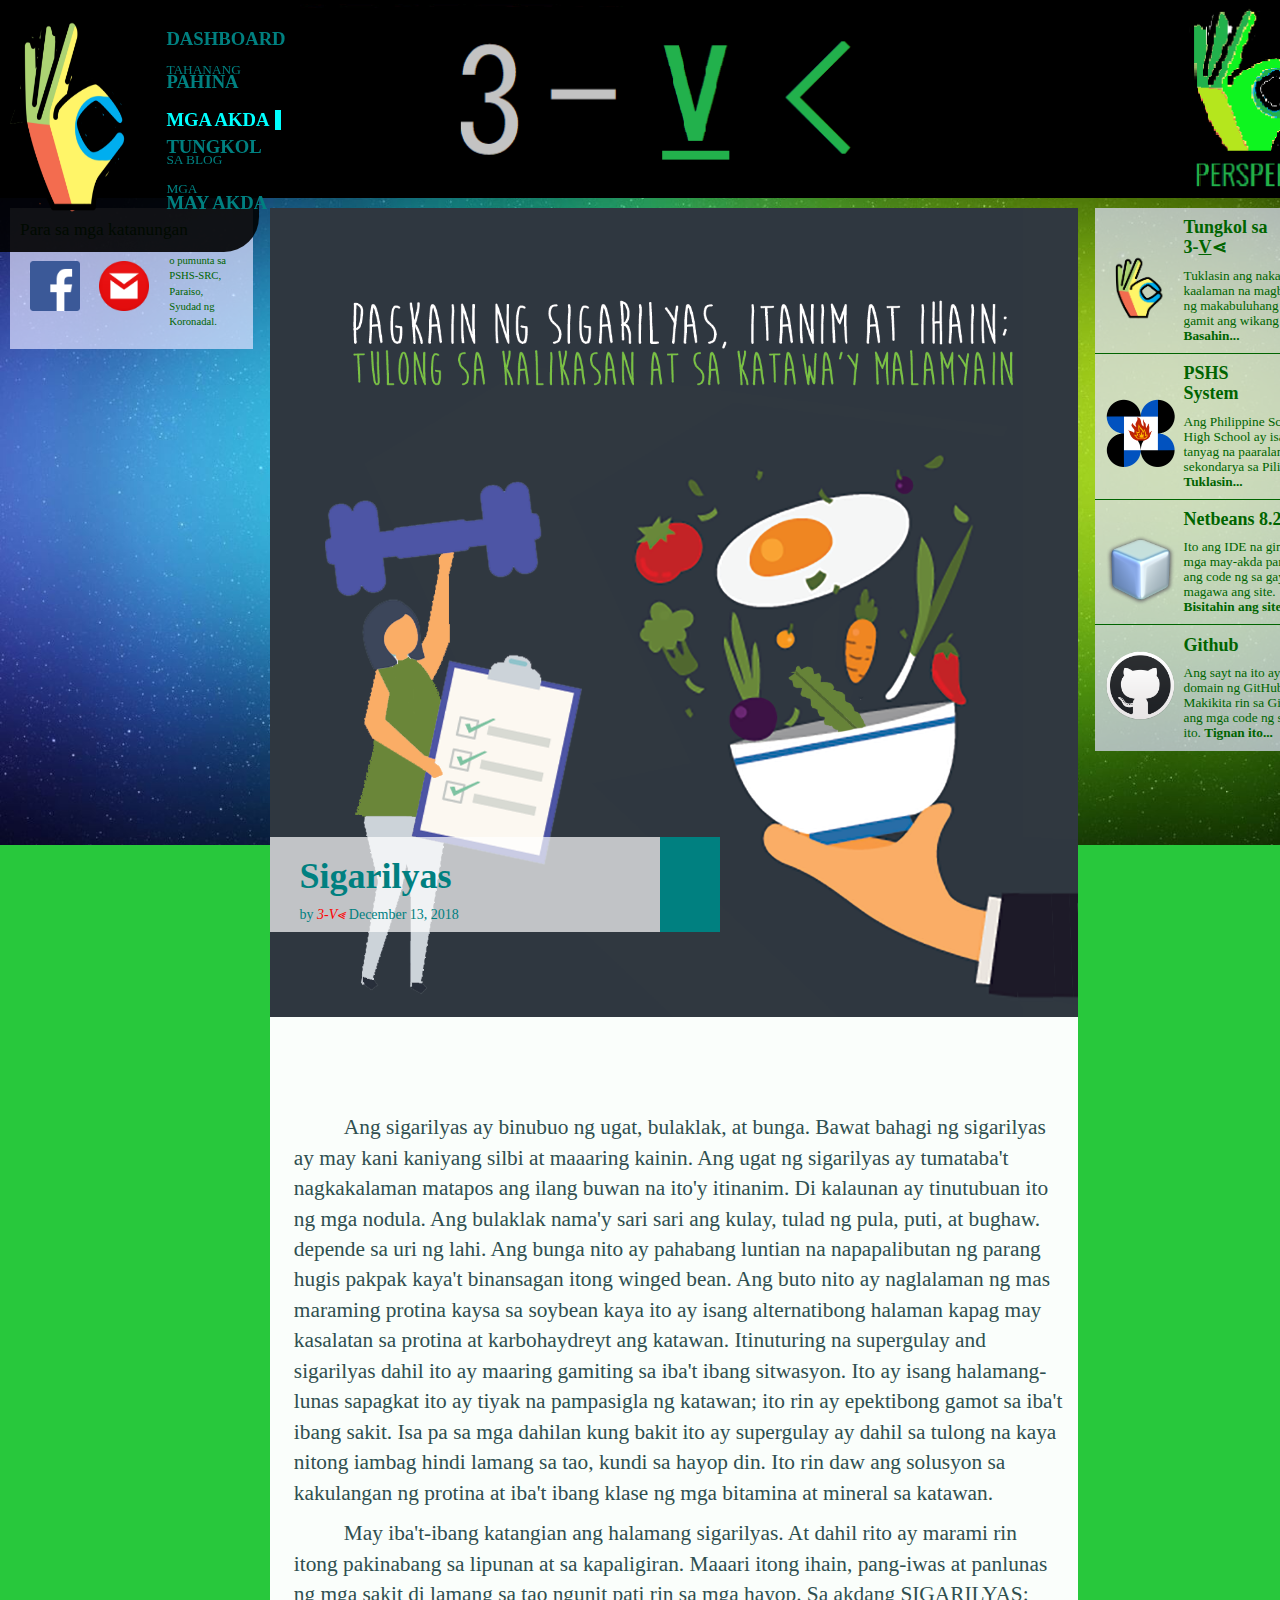
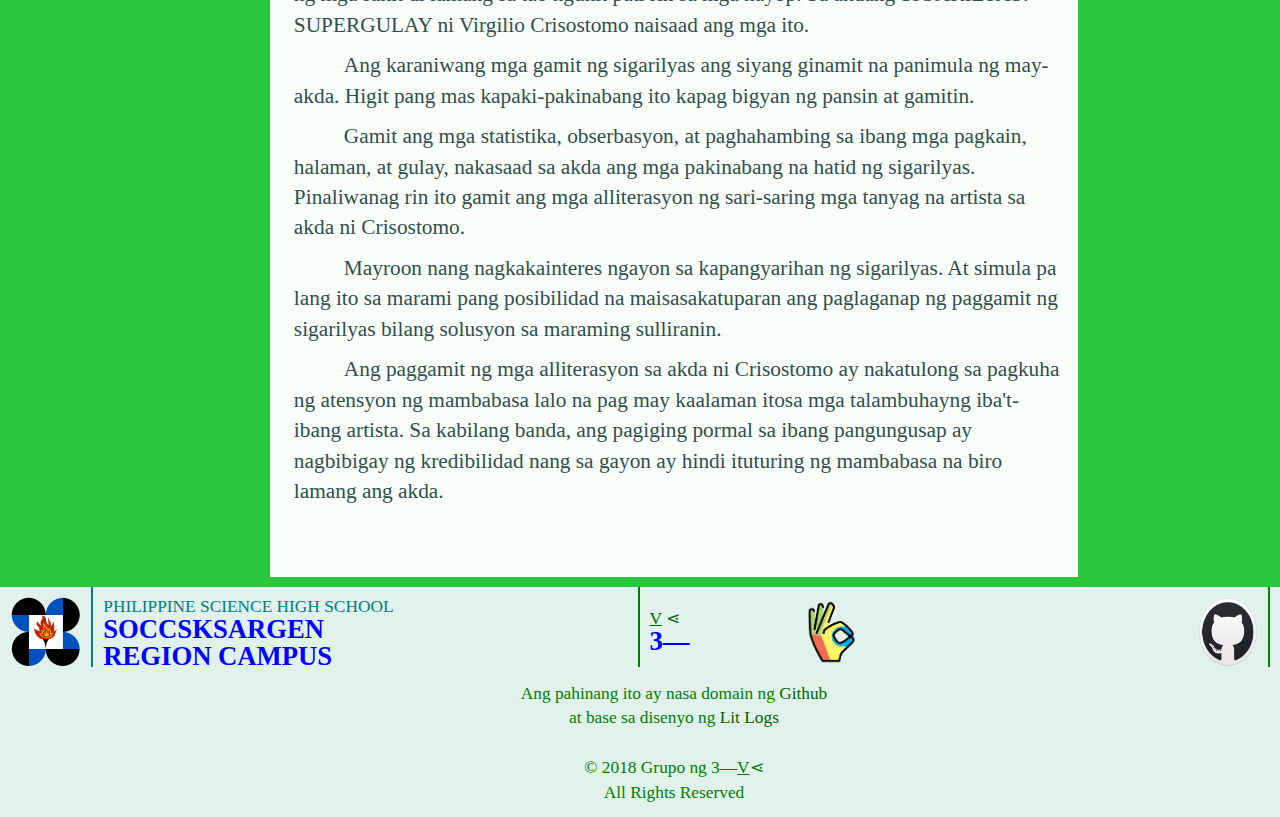
<file: art/sigarilyas.html>
<!DOCTYPE HTML>
<html>
    <head>
        <title>Sigarilyas</title>
        <script src="../js/jquery.min.js"></script>
        <script src="../js/bootstrap.min.js"></script>
        <link href="../CSS/bootstrap.min.css" rel="stylesheet">
        <link href="../CSS/main.css" rel="stylesheet">
        <link href="../CSS/nav.css" rel="stylesheet">
        <link href="../CSS/article.css" rel="stylesheet">
        <link href="../pic/logo.png" rel="icon">
    </head>
    <body>
        <header>
            <img src="../pic/Header.jpg"/>
        </header>
        <nav>
            <a href="index.html"><img src="../pic/logo.png"></a>
            <ul>
                <a href="../index.html" class="dash">
                    <li>
                        <h3>DASHBOARD</h3>
                    </li>
                </a>
                <a href="../Home.html" class="home">
                    <li style="padding-top: 5px;">
                        <h3 style="line-height: 4px"><p style="font-size: 10pt; line-height: 0px; font-weight: normal">TAHANANG</p>PAHINA</h3>
                    </li>
                </a>
                <a href="../Home.html#ancient" class="about">
                    <li>
                        <h3 class="active">MGA AKDA</h3>
                    </li>
                </a>
                <a href="../About Page.html" class="art">
                    <li>
                        <h3>TUNGKOL <p style="font-size: 10pt; line-height: 4px; font-weight: normal">SA BLOG</p></h3>
                    </li>
                </a>
                <a href="../About Page.html#auths" class="ref">
                    <li>
                        <h3 style="line-height: 4px; padding-top: 5px"><p style="font-size: 10pt; line-height: 4px; font-weight: normal">MGA</p> MAY AKDA</h3>
                    </li>
                </a>
            </ul>
        </nav>
        <aside class="lft">
                <p>Para sa mga katanungan</p>
                <table>
                    <tr>
                        <td>
                            <a href="https://www.facebook.com/safertonorisk01" style="clear: left;">
                                <img src="../pic/fb.png">
                            </a>
                        </td>
                        <td>
                            <a href="http://mail.yandex.ru/">
                                <img src="../pic/gml.png">
                            </a>
                        </td>
                        <td>
                            <p class="address">
                                o pumunta sa PSHS-SRC, Paraiso, Syudad ng Koronadal.
                            </p>
                        </td>
                    </tr>
                </table>
            </aside>

            <aside class="asdright bros">
                <table>
                    <tr>
                        <td>
                            <a href="../About Page.html"><img src="../pic/logo.png" style="padding-top: 15px;"></a>
                        </td>
                        <td class='right'> 
                            <a href="../About Page.html"><h4>Tungkol sa 3-<u>V</u>&lessdot;</h4></a>
                                Tuklasin ang nakakubling kaalaman na magbibigay ng makabuluhang ideya gamit ang wikang atin.
                            <a href="../About Page.html">Basahin...</a>
                        </td>
                    </tr>
                    <tr>
                        <td>
                            <a href="http://src.pshs.edu.ph"><img src="../pic/pshs_logo.png" style="padding-top: 15px;"></a>
                        </td>
                        <td class='right'>
                            <a href="http://src.pshs.edu.ph"><h4>PSHS System</h4></a>
                                Ang Philippine Science High School ay isa sa mga tanyag na paaralang sekondarya sa Pilipinas.
                            <a href="http://src.pshs.edu.ph">Tuklasin...</a>
                        </td>
                    </tr>
                    <tr>
                        <td>
                            <a href="http://netbeans.org"><img src="../pic/netbeans.png" style="padding-top: 15px;"></a>
                        </td>
                        <td class='right'>
                            <a href="http://netbeans.org"><h4>Netbeans 8.2</h4></a>
                                Ito ang IDE na ginamit ng mga may-akda para isulat ang code ng sa gayon ay magawa ang site.
                            <a href="http://netbeans.org">Bisitahin ang site...</a>
                        </td>
                    </tr>
                    <tr style="border-bottom: none;">
                        <td>
                            <a href="http://github.com"><img src="../pic/git.png" style="padding-top: 15px;padding-bottom: 20px"></a>
                        </td>
                        <td class='right'>
                            <a href="http://github.com"><h4>Github</h4></a>
                                Ang sayt na ito ay nasa domain ng GitHub. Makikita rin sa GitHub ang mga code ng site na ito.
                            <a href="http://github.com" >Tignan ito...</a>
                        </td>
                    </tr>
                </table>
            </aside>
        <article>
            <div>
                <img src="../pic/sigar.png" class="cover" style="background-color: white;">
                <div class="headl">
                    <h1>Sigarilyas<br> </h1>
                    <h5>by <a>3-V&LessLess;</a> December 13, 2018</h5>
                </div>
                
            </div>
            <p>
                Ang sigarilyas ay binubuo ng ugat, bulaklak, at bunga. Bawat bahagi
                ng sigarilyas ay may kani kaniyang silbi at maaaring kainin. Ang 
                ugat ng sigarilyas ay tumataba&apos;t nagkakalaman matapos ang ilang
                buwan na ito&apos;y itinanim. Di kalaunan ay tinutubuan ito ng mga nodula. 
                Ang bulaklak nama&apos;y sari sari ang kulay, tulad ng pula, puti, at 
                bughaw. depende sa uri ng lahi. Ang bunga nito ay pahabang luntian 
                na napapalibutan ng parang hugis pakpak kaya&apos;t binansagan itong 
                winged bean. Ang buto nito ay naglalaman ng mas maraming protina 
                kaysa sa soybean kaya ito ay isang alternatibong halaman kapag may
                kasalatan sa protina at karbohaydreyt ang katawan.
                Itinuturing na supergulay and sigarilyas dahil ito ay maaring gamiting sa iba&apos;t
                ibang sitwasyon. Ito ay isang halamang-lunas sapagkat ito ay tiyak
                na pampasigla ng katawan; ito rin ay epektibong gamot sa iba&apos;t 
                ibang sakit. Isa pa sa mga dahilan kung bakit ito ay supergulay 
                ay dahil sa tulong na kaya nitong iambag hindi lamang sa tao, 
                kundi sa hayop din. Ito rin daw ang solusyon sa kakulangan ng protina
                at iba&apos;t ibang klase ng mga bitamina at mineral sa katawan.
            </p>
            <p>
                May iba&apos;t-ibang katangian ang halamang sigarilyas. At dahil rito 
                ay marami rin itong pakinabang sa lipunan at sa kapaligiran. Maaari
                itong ihain, pang-iwas at panlunas ng mga sakit di lamang sa tao 
                ngunit pati rin sa mga hayop. Sa akdang SIGARILYAS: SUPERGULAY ni
                Virgilio Crisostomo naisaad ang mga ito. 
            </p>
            <p>
                Ang karaniwang mga gamit ng sigarilyas ang siyang ginamit na panimula 
                ng may-akda. Higit pang mas kapaki-pakinabang ito kapag bigyan ng 
                pansin at gamitin.
            </p>
            <p>
                Gamit ang mga statistika, obserbasyon, at paghahambing sa ibang mga
                pagkain, halaman, at gulay, nakasaad sa akda ang mga pakinabang na
                hatid ng sigarilyas. Pinaliwanag rin ito gamit ang mga alliterasyon
                ng sari-saring mga tanyag na artista sa akda ni Crisostomo.
            </p>
            <p>
                Mayroon nang nagkakainteres ngayon sa kapangyarihan ng sigarilyas. 
                At simula pa lang ito sa marami pang posibilidad na maisasakatuparan 
                ang paglaganap ng paggamit ng sigarilyas bilang solusyon sa maraming sulliranin.
            </p>
            <p>
                Ang paggamit ng mga alliterasyon sa akda ni Crisostomo ay nakatulong sa pagkuha
                ng atensyon ng mambabasa lalo na pag may kaalaman itosa mga talambuhayng
                iba't-ibang artista. Sa kabilang banda, ang pagiging pormal sa ibang
                pangungusap ay nagbibigay ng kredibilidad nang sa gayon ay hindi 
                ituturing ng mambabasa na biro lamang ang akda.
            </p>
        </article>
        <footer>
            <div class="pshs"><a name="relpag" href="http://src.pshs.edu.ph" style="text-decoration: none;"><img src="../pic/pshs_logo.png"><p style="color: teal;">PHILIPPINE SCIENCE HIGH SCHOOL<br><b style="">SOCCSKSARGEN<br>REGION CAMPUS</b></p></a></div>
            <div class="github"><a href="http://github.com"><p style="float: right; border-left: 2px solid green; height: 80px; vertical-align: middle; padding-left: 10px;padding-top: 20px;">GIT<br><b>HUB</b></p><img src="../pic/git.png"></a>
            
            </div>
            <div class="mi6"><a href="#"><img src="../pic/logo.png"></a><a href="../Home.html"><p style="float: right; position: relative;right: 410px; top: -80px; border-left: 2px solid green; height: 80px; vertical-align: middle; padding-left: 10px;padding-top: 20px;"> <u>V</u> &lessdot;<br> <b>3&mdash;</b></p></a></div>
            <div class="copyr">
                <p>Ang pahinang ito ay nasa domain ng <a href="https://github.com">Github</a><br> 
                    at base sa disenyo ng <a href="https://lit-log.github.io/Website/index.html">Lit Logs</a> <br><br>
                &copy; 2018 Grupo ng 3&mdash;<u>V</u>&lessdot;<br>All Rights Reserved</p>
            </div>
        </footer>
        
    </body>
</html>
</file>
<file: CSS/main.css>
body{
    background-image: url("../pic/back.jpg");
    background-attachment: fixed;
    background-position: center;
    background-size: 100%;
    background-color:rgb(40,200,60);
    color: teal;
    background-repeat: no-repeat;
    width: 100%;
    font-family: calibri;
    font-size: 13pt;
    min-width: 1348px;
    display: block;
}
/*a,a:hover{
    text-decoration: none;
    color: goldenrod;
}*/
header img{
    width: 100%;
    top: 0px;
    left: 0px;
    min-width: 100%;
    display: block;
    padding-bottom: 10px;
}
article{
    margin: auto;
    display: block;
    width: 60%;
    background-color: rgba(255,255,255,0.7);
}
aside{
    background-color: rgba(225,225,255,0.7);
    color: darkgreen;
}
.lft{
    float: left;
    margin-left: 10px;
    width: 18%;
    padding: 10px;
}
.lft table{
    width: 95%;
}
.lft a{
    width: 50px;
    padding-bottom: 20px;
    margin: auto;
    display: block;
}
.lft td{
    width: 80px;
}
.lft img{
    width: 50px;
    margin: auto;
    display: block;
}   
.lft .address{
    font-size: 8pt;
    text-align: left;
    padding-left: 10px;
}
.asdright{
    float: right;
    width: 18%;
    margin-right: 10px;
    font-size: 10pt;
    line-height: 15px;
    clear: right;
    
}
.asdright h4{
    color: teal;
    font-weight: bold;
    position: relative;
    left: -30%;
}
.asdright tr{
    border-bottom: 1px solid;
    height: auto;
}
.right{
    padding-bottom: 10px;
    padding-right: 10px;
    text-align: left;
}
.asdright a{
    color: darkgreen;
    font-weight: bolder;
}
.asdright a:hover{
    color: white;
}
.asdright img{
    margin: 10px;
    height: 100%;
    
}
.bros img{
   width: 80%;
}
.bros h4{
    color: darkgreen;
    font-weight: bold;
    padding-left: 30%;
}
footer{
    background-color: rgba(245,245,255,0.9);
    width: 100%;
    clear: both;
    height: 230px;
    margin-top: 10px;
}
footer .github img, .pshs img, .mi6 img{
    padding-top: 10px;
    height: 80px;
    padding-left: 10px;
}

footer b{
    color: blue; 
    font-size: 20pt; 
    line-height: 15pt;
}
footer .mi6 img{
    display: block;
    padding-left: 30%;
}
footer .mi6 p{
    left: -37%;
}
footer .github{
    padding-right: 10px;
    float: right;
}
footer .github img{
    padding-right: 10px;
    float: right;
    width:  80px;  
}
footer .pshs img{
    padding-left: 10px;
    padding-right: 10px;
    float: left;
    border-right: solid teal 2px;
}
footer .pshs p{
    height: 30px;
    padding-left: 10px;
    margin-top: 10px;
    padding-top: 8px;
    float: left;
    color: red;
    position: relative; top: -10px;
}
footer a{
    color: darkgreen;
}
.copyr{
    text-align: center;
    color: green;
    clear: both;
    position: relative; top: -75px;
    height: 0px;
}
</file>
<file: CSS/index.css>
body{
    font-weight: bolder;
}
div{
    margin: auto;
    display: block;
    font-size: 20pt;
}
div ul li{
    list-style-type: none;
}
div ul a li{
    text-decoration: none;
    text-shadow: 2px 2px 2px black;
    color: #9afe2e;
}
div ul a li:hover{
    transition: 1s;
    transform: scale(1.2,1.2);
}
#home{
    position: absolute; top: 250px; left: 15%;
}
#arts{
    position: absolute; top: 250px; right: 15%;
}
#abt{
    position: absolute; top: 350px; left: 9%;
}
#logs{
    position: absolute; top: 350px; right: 12%;
}
#you{
    position: absolute; top: 450px; left: 15%;
}
#ref{
    position: absolute; top: 450px; right: 240px;
}
</file>
<file: CSS/nav.css>
nav{
    position: fixed; top:0px;
    background-color: rgba(0,0,0,.9); 
    border-radius: 0 0% 35px 0%;
    width: 21%;
    height: 28%;left: -10px;
    padding-left: 5px;
    z-index: 1;
}
nav img{
    width: 63%;
    height: 90%;
}
nav ul li,nav ul a li{
    list-style-type: none;
}
.dropbtn, nav ul a li h3{
    font-size: 14pt;
    font-weight: bold;
}
dropbtn,nav ul a{
    text-decoration: none;
    color: teal;
}
nav ul a li:hover{
    transform: scale(1.2,1.2);
    color: cyan;    
}
nav ul a:hover{
    text-decoration: none;
}
nav .active{
    color: cyan;
    padding-right: 5px;
    border-right: solid cyan 6px;
    height: 20px;
}

.dash{
    position: fixed; top: 1%; left: 13%;
}
.home{
    position: fixed; top: 5%; left: 13%;
}
button h3{
    font-weight: bold;
    font-size: 14pt;
}
.dropbtn{
    border: none;
    cursor: pointer;
    background: none;
    font-size: 14pt; font-weight: bold; font-family: calibri;
    width: 70px;
    height: 30px;
}
.dropcont{
    display: none;
}
.dropdown:hover .dropcont{
    display: block;
    position: relative; left: 85px;top: -60px;
    padding-right: 15px;
    text-align: center;
    width: 150px;
}
.anc,.medieval,.ren,.modern{
    background-color: rgba(0,0,0,0.9);
    border-radius: 10px;
}
.medieval{
    position: relative; left: 0px;top: 15px;
}
.ren{
    position: relative; top: 20px;
}
.anc{
    position: relative; top:10px; left: 0px;
}
.modern{
    position: relative; top:25px; left: 0px;
}
dropdown button h3:hover{
    transform: scale(1.2,1.2);
    z-index: 2;
}
.time, .time button h3{
    position: fixed; top: 50px; left: 160px;
    color: goldenrod;
    font-weight: bold;
}
.about{
    position: fixed; top: 10%;  left: 13%;
}
.art{
    position: fixed; top: 13%; left: 13%;
}
.ref{
    position: fixed; top: 18%; left: 13%;
}
</file>
<file: CSS/about.css>
article{
    padding: 15px;
    font-size: 16pt;
    background-color: rgba(255,255,255,0.8);
}
#videoElement {
    width: 60%;
    background-image: url("../pic/smile.png");
    height: 250px;
    background-size: 50% 100%;
    background-repeat: no-repeat;
    background-position: center;
    display: block;
    margin: auto;
    margin-top: 60px;
}
article h1{
    font-weight: normal;
}
article h3{
    text-align: center;
}
article h1 b{
    font-weight: bolder;
    color: red;
}
article h5{
    text-align: center;
}
article p{
    text-indent: 30px;
}
article img{
    margin: auto;
    display: block;
    max-width: 100%;
}
article a{
    color: cyan;
    font-style: italic;
}
article .dev{
    width: 30%;
}
article .dev img{
    display: none;
}
article .dev:hover .dev img{
    display: block;
    width: 200px;
    position: relative; bottom: 10px;
}
article .akd{
    width: 60%;
    margin: auto;
    padding-bottom: 40px;
}
h1{
    text-align: center;
    font-weight: bolder;
}
article table{
    width: 100%;
}
article table th, td{
    text-align: center;
}
article table p{
    position: relative; left: -20px;
}
article th{
    padding-bottom: 30px;
}
article table tr td a img, article table tr td a    {
    width: 50px;
}
</file>
<file: CSS/home.css>
article{
    padding: 10px;
    font-size: 13pt;
}
article a{
    text-decoration: none;
}
.container{
    height: 400px;
    opacity: 1.0;
}
.carousel-caption{
    position: relative; top: -160px;left: -0px;
    height: 100px;
    border-right: solid 30px gold;
    width: 60%;
    background-color: rgba(255,255,255,0.7);
}
.carousel-caption h3{
    color: goldenrod;
    font-weight: 900;
    position: relative;
    top: -30px;
}
.carousel-inner{
    position: relative; top: -35px;
    height: 100%;
}
.carousel-caption p{
    position: relative; top: -35px;
    color: yellow;
    text-shadow: 1px 1px 1px black;
}
#myCarousel{
    background: rgb(255,255,255);
    opacity: 0.9;
    height: 100%;
}
.carousel-indicators{
    position: relative; top: 560px;
    left: 42%;
}
/*Category of news*/
.others{
    width: 100%;
    border-top:1px solid grey;
    border-bottom: 1px solid grey;
    border-left: 3px solid grey; 
    border-right: 3px solid grey;
    background-color: rgba(255,255,255,0.8);
    border-radius: 5px;
}
.others h2{
    font-style: italic;
    padding-left: 20px;
    text-shadow: 1px 1px 1px black;
}
/*Individual news article link*/
.indnews{
    border-top: solid 1px gray;
    width: 100%;
}
.indnews h3, .indnews p, .indnews h6{
    margin-top: 0px;
    margin-left: 3%;
    text-align: justify;
    width: 95%;
    color: teal;
}
.indnews h3{
    font-weight: bold;
    color: teal;
    text-shadow: 1px 1px 1px black;
}
.indnews h6{
    color:black;
    font-weight: bold;
}
.indnews img{
    width: 100%;
    min-height: 150px;
}
.indnews .l{
    width: 20%;
}
</file>
<file: CSS/article.css>
article{
    font-size: 16pt;
    background-color: rgba(255,255,255,0.98);
    padding-bottom: 60px;
}
article a{
    font-style: italic;
    color: red;
}
article .cover{
    width: 100%;
    float: left;
}
.headl{
    background-color: rgba(255,255,255,0.7);
    width: 450px;
    float: left;
    position: relative; top: -180px;
    padding-left: 30px;
    border-right: 60px solid teal;
}
.headl h1{
    font-weight: bolder;
}
.oimg{
    position: relative;
    margin: auto;
    display: block;
    width: 96%;
    padding-top: 10px;
}
article p, article h3{
    padding-left: 3%;
    clear: left;
    padding-right: 15px;
    text-indent: 50px;
    color: darkslategray;
}
article h3{
    font-weight: bold;
    position: relative;left: -50px;
}
article .cptn{
    font-size: 12pt;
    text-indent: 0pt;
    text-align: center;
    color: rgb(50,50,50);
}
article li{
    margin-left: 30px;
}
article .cptn a{
    color: rgb(50,50,50);
}
article .ref{
    text-indent: 0px;
    position: relative;
    top: 0px;
    left: 0px;
}
</file>
